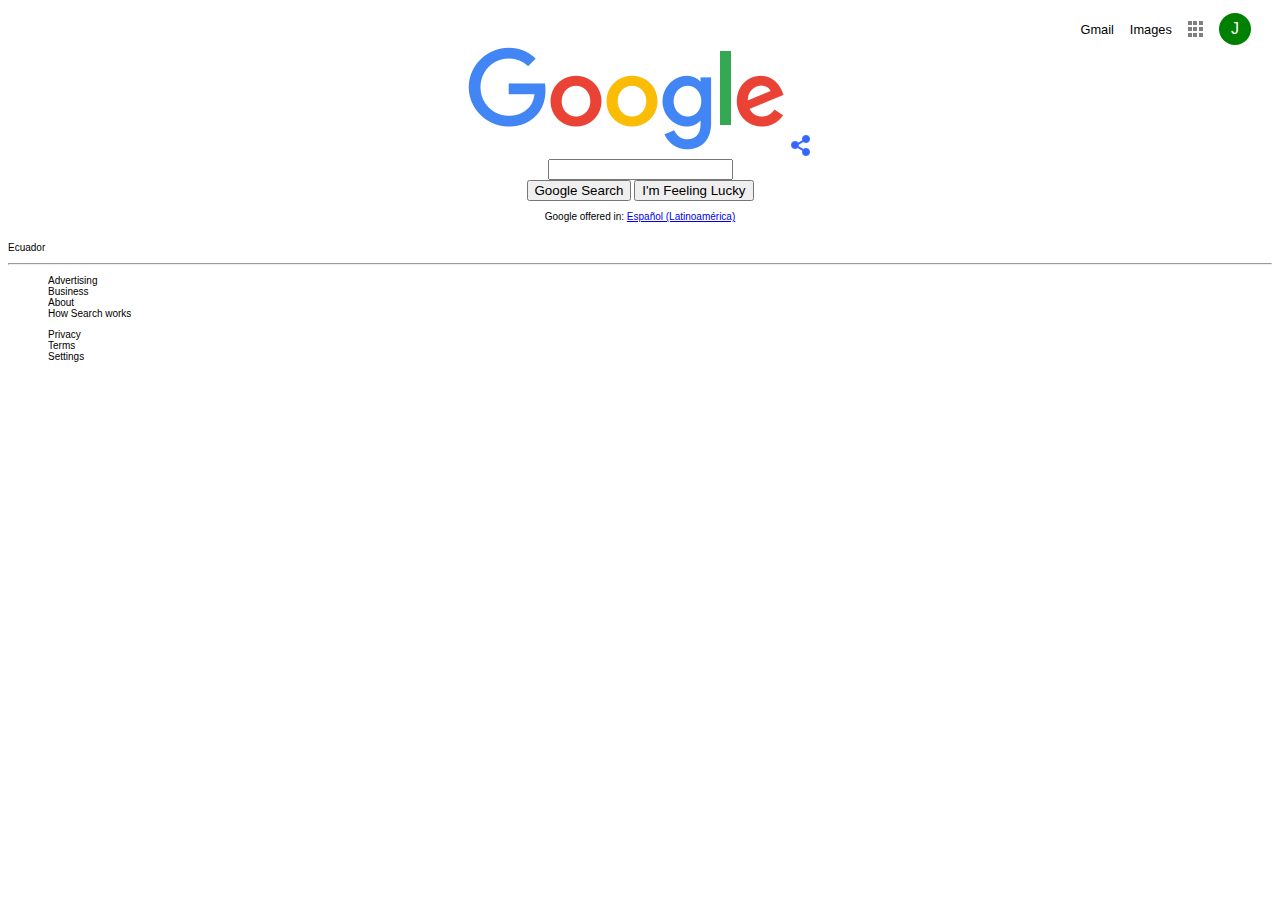
<file: google-homepage/index.html>
<!DOCTYPE html>
<html>
    <head>
        <title>Google Homepage</title>
        <link rel="stylesheet" href="main.css" type="text/css">
    </head>
    <body>
        <header id="header-options" class="header-options">
            <nav id="navbar">
                <ul>
                    <li id="gmail">Gmail</li>
                    <li id="images">Images</li>
                    <li id="apps">
                        <div class="apps-icon">
                            <div class="gray-square"></div>
                            <div class="gray-square"></div>
                            <div class="gray-square"></div>
                            <div class="gray-square"></div>
                            <div class="gray-square"></div>
                            <div class="gray-square"></div>
                            <div class="gray-square"></div>
                            <div class="gray-square"></div>
                            <div class="gray-square"></div>

                        </div>
                    </li>
                    <li id="profile">
                        <div class="profile">J</div>
                    </li>
                </ul>
            </nav>
        </header>
        <main id="search-page" class="main-container">
            <div id="images-location">
            <img src="images/google-logo.png" alt="google logo">
            <img src="images/share-icon.png" alt="three dots conected">
            </div>
            <input type="search" name="search-value">
            <div id="search-buttons">
                <button type="button">Google Search</button>
                <button type="button">I'm Feeling Lucky</button>
            </div>
            <p>Google offered in: <a href="#">Español (Latinoamérica)</a></p>
        </main>
        <footer>
            <p>Ecuador</p>
            <hr>
            <div>
                <ul id="contact">
                    <li>Advertising</li>
                    <li>Business</li>
                    <li>About</li>
                    <li>How Search works</li>
                </ul>
                <ul id="settings">
                    <li>Privacy</li>
                    <li>Terms</li>
                    <li>Settings</li>
                </ul>
            </div>
        </footer>
    </body>
</html>
</file>
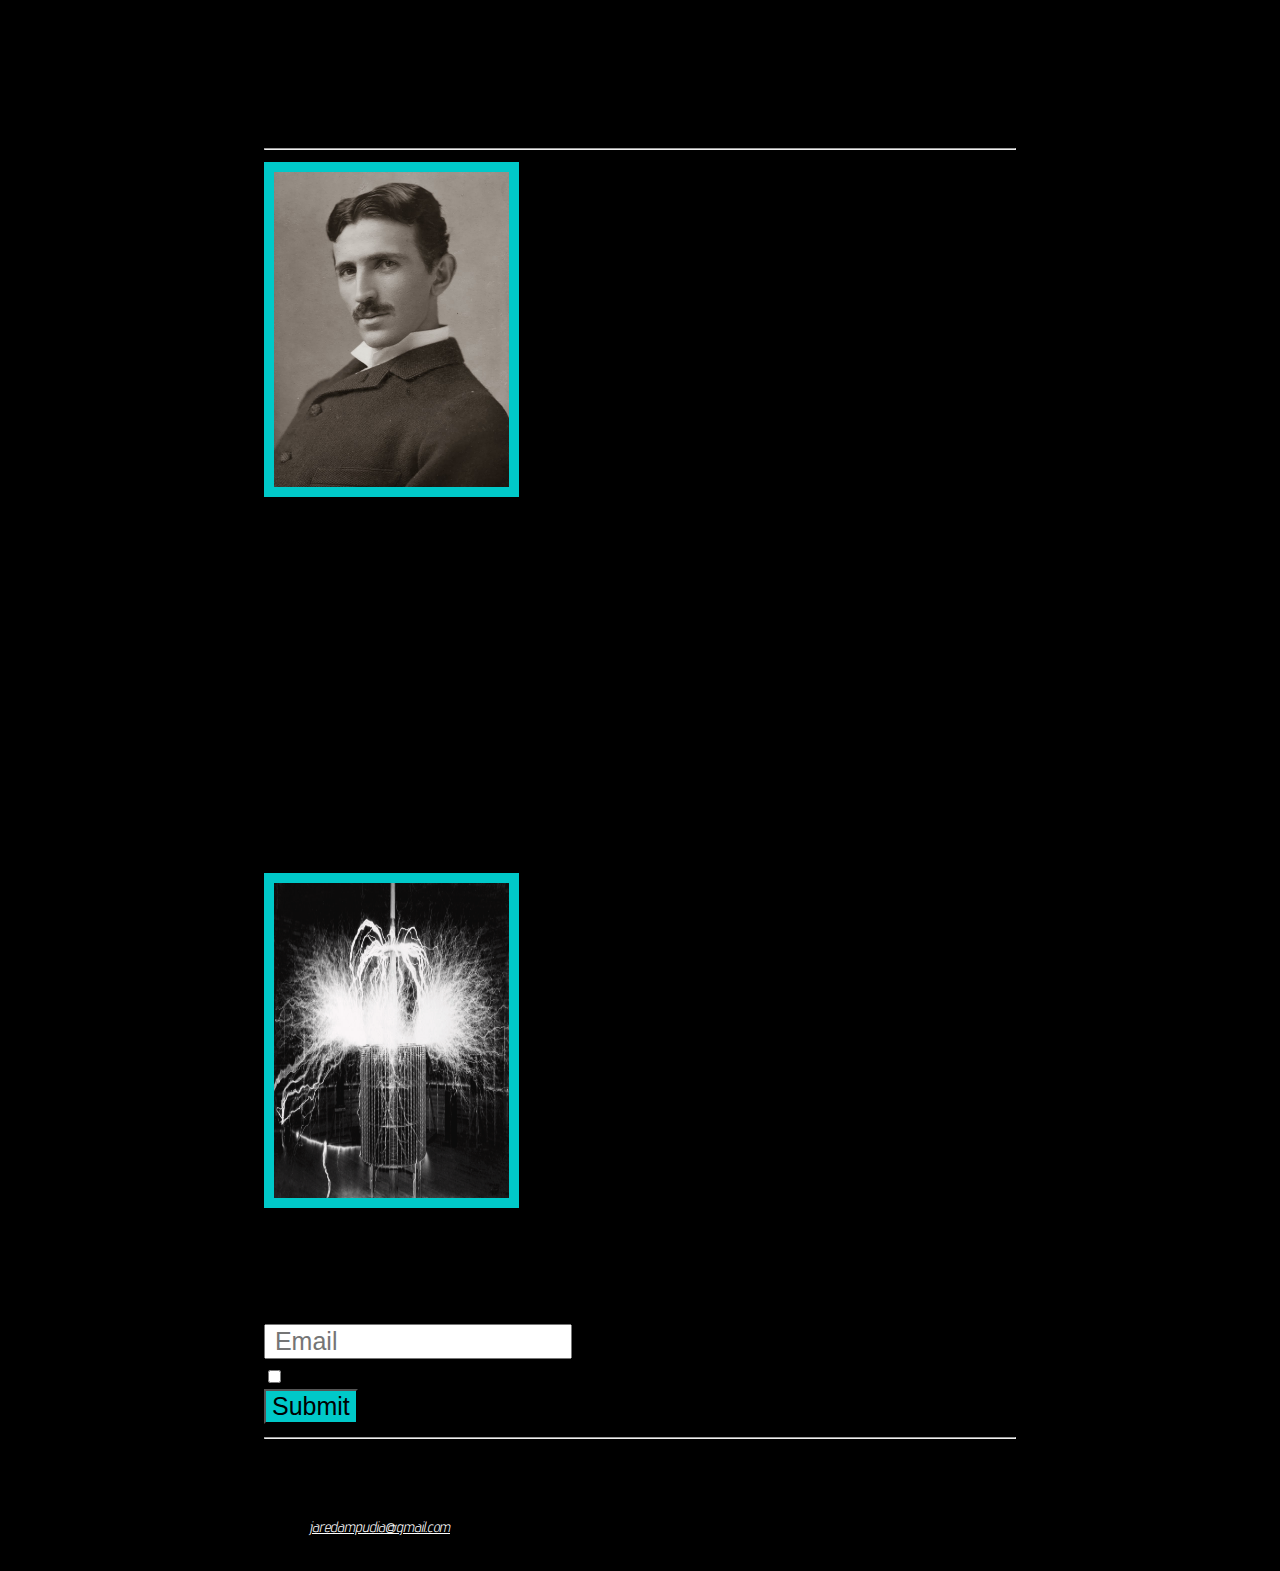
<file: Nikola_Tesla/index.html>
<!DOCTYPE html>
<html>
    <head>
        <link href="style.css" type="text/css" rel="stylesheet"/>
        <link href="https://fonts.googleapis.com/css2?family=Advent+Pro:wght@100&family=Caveat:wght@700&display=swap" rel="stylesheet">
        <link href="https://fonts.googleapis.com/css2?family=Advent+Pro:wght@100;700&family=Caveat:wght@700&display=swap" rel="stylesheet"> 
        <title>Nikola Tesla</title>
    </head>
    <body>
        <h1>My friend Nikola Tesla</h1>
        <hr>
        <a href="https://en.wikipedia.org/wiki/Nikola_Tesla" target="_blank"><img id="nikola-portrait" class="medium-image" src="images/nikola-tesla.jpg" alt="A black-and-white portrait of Nikola Tesla"></a>
        <p>Nikola Tesla was a Serbian-American inventor, electrical engineer, mechanical engineer, and futurist 
            best known for his contributions to the design of the modern alternating current (AC) electricity supply system.
        </p>
        <p>Cool facts about him:</p>
        <ul>
            <li> He was born during a lightning storm.</li>
            <li>He was a germaphobe.</li>
            <li>We can credit him for the idea of wireless Internet and smartphones.</li>
            <li>Mark Twain owes him for shaking his constipation issues.</li>
            <li>Many of his inventions are still classified.</li>
        </ul>
        <img class="medium-image" src="images/tesla-coil.jpg" alt="a 9 foot tall tower throwing ligthnings everywhere">
        <p>Wanna know more about him? Type your email in to receive our newsletter!</p>
        <br>
        <form action = www.theserver.com >
            <input id="user-mail" type="text" placeholder=" Email" required>
            <br>
            <label for="recieve-news"><input id="recieve-news" type=checkbox name="newsletter" value="receive"> Receive newsletter</label>
            <br>
            <input id="email-button" type="submit" value="Submit">
        </form>
        

        <hr>
        <footer>
            <address>
                <p><b>Jared Ampudia</b></p>
                <p>A selfthaught programmer</p>
                <p>Contact: <a id="personal-mail" href="mailto:jaredampudia@gmail.com">jaredampudia@gmail.com</a></p>
            </address>
        </footer>
    </body>
</html>
</file>
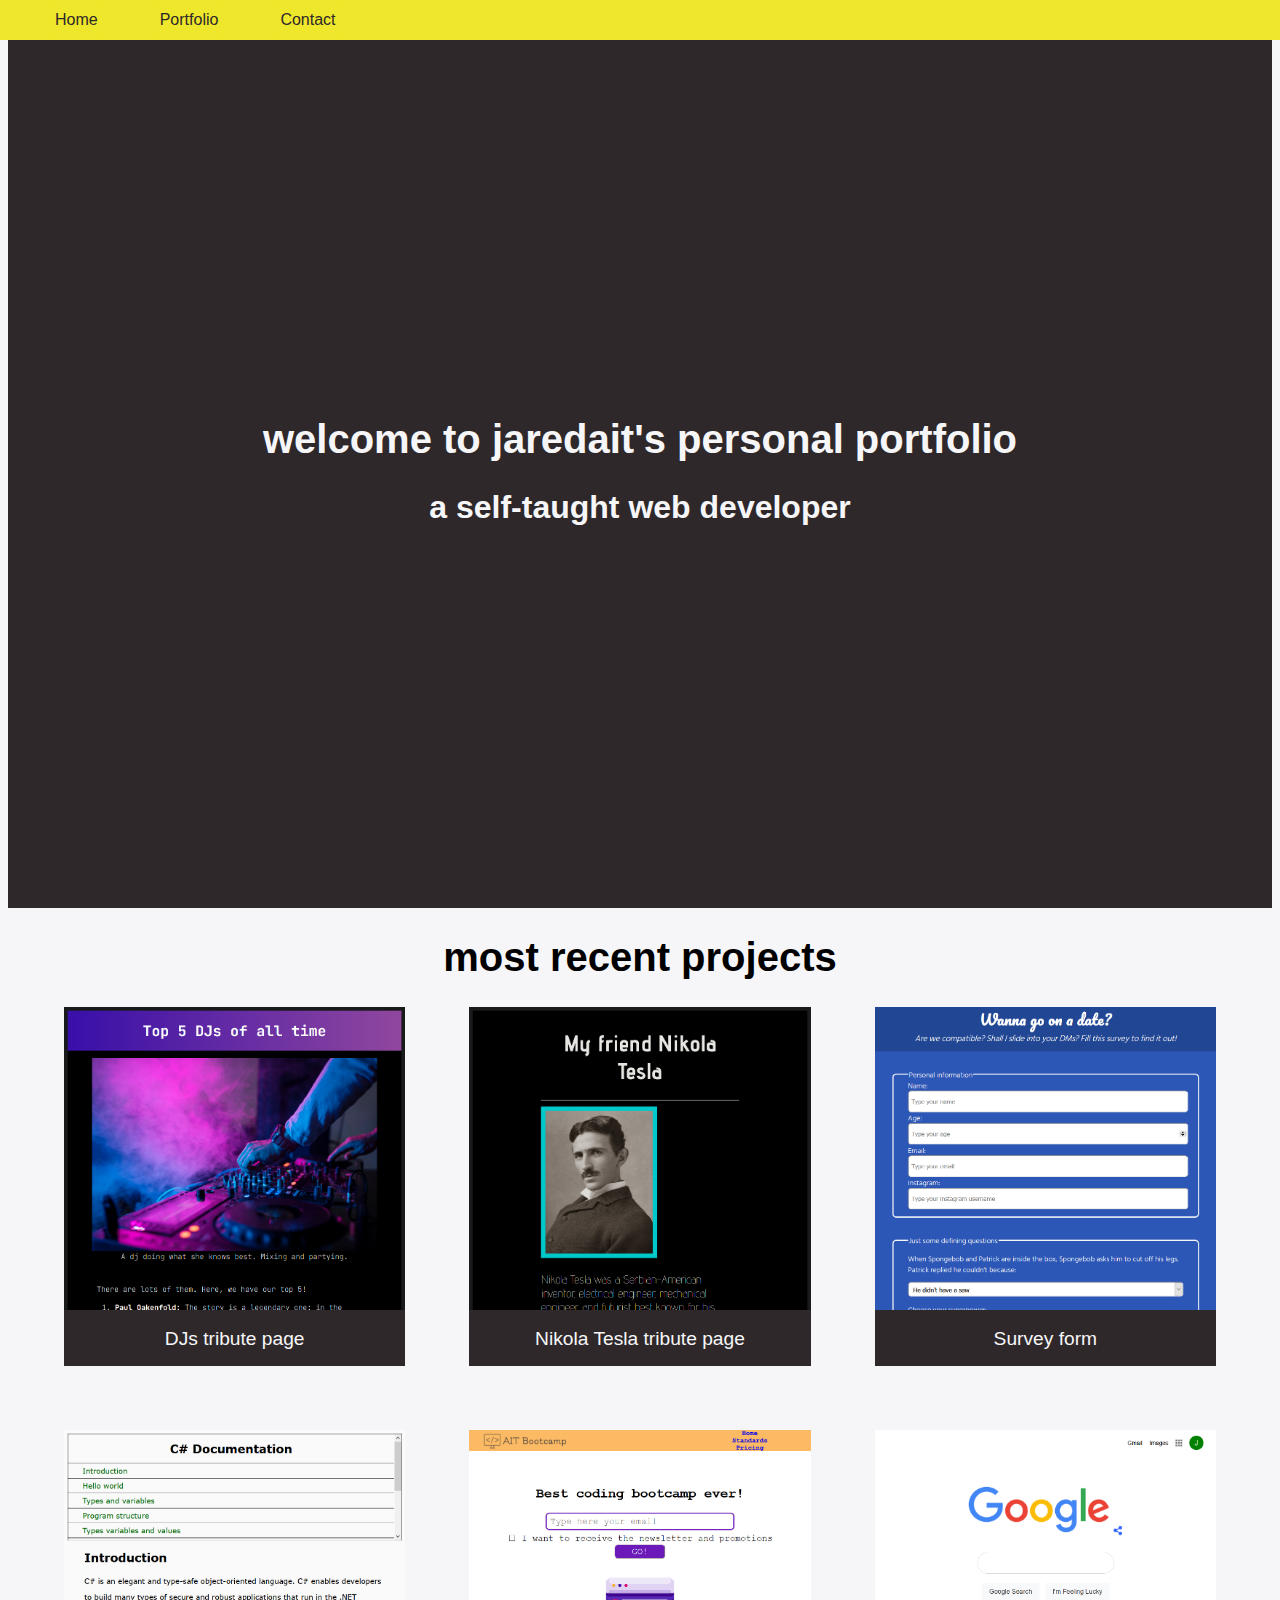
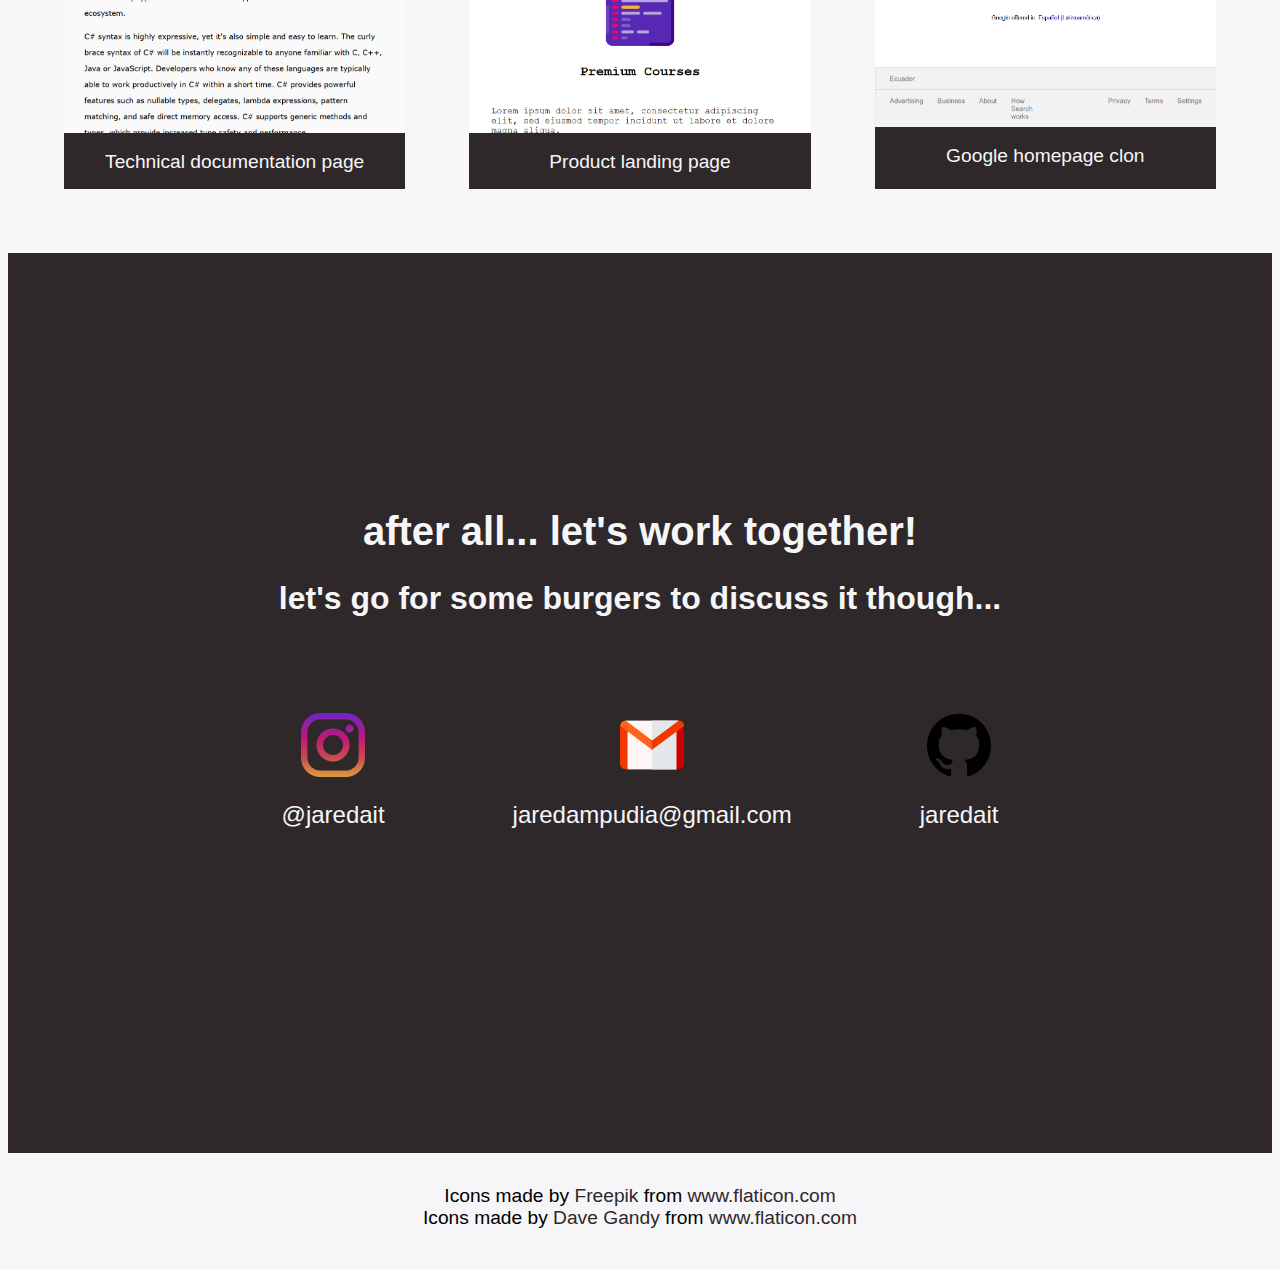
<file: personal_portfolio/index.html>
<!-- completar media queries. acomodar navbar y contact-->
<!DOCTYPE html>
<html>
    <head>
        <link rel="stylesheet" href="main.css" type="text/css">
        <title>jaredait's Portfolio</title>
    </head>
    <body>
        <section id="welcome-section" class="welcome">
            <!--Navigation bar-->
            <nav id="navbar" class="navbar">
                <a href="#welcome-section">Home</a>
                <a href="#projects">Portfolio</a>
                <a href="#contact">Contact</a>
            </nav>
            <!-- Heading and welcome message-->
            <h1>welcome to jaredait's personal portfolio</h1>
            <h2>a self-taught web developer</h2>
        </section>
        <section id="projects">
            <h1>most recent projects</h1>
            <div class="projects-container">
                <!-- tribute page DJ-->
                <a class="project-tile" href="/../tribute_page/index.html" target="_blank">
                    <figure>
                        <img class="page-screenshot" src="images/dj-tribute-page.png" alt="screenshot of the dj tribute page">
                        <figcaption>DJs tribute page</figcaption>
                    </figure>
                </a>
                <!-- tribute page Tesla-->
                <a class="project-tile" href="/../nikola_Tesla/index.html" target="_blank">
                    <figure>
                        <img class="page-screenshot" src="images/nikola-tesla.png" alt="screenshot of the Nikola Tesla tribute page">
                        <figcaption>Nikola Tesla tribute page</figcaption>
                    </figure>
                </a>
                <!-- survey form-->
                <a class="project-tile" href="/../survey_form/index.html" target="_blank">
                    <figure>
                        <img class="page-screenshot" src="images/survey-form.png" alt="screenshot of the survey form page">
                        <figcaption>Survey form</figcaption>
                    </figure>
                </a>
                <!-- technical documentation page-->
                <a class="project-tile" href="/../technical_documentation_page/index.html" target="_blank">
                    <figure>
                        <img class="page-screenshot" src="images/technical-documentation.png" alt="screenshot of the technical-documentation page">
                        <figcaption>Technical documentation page</figcaption>
                    </figure>
                </a>
                <!-- product landing page-->
                <a class="project-tile" href="/../product_landing_page/index.html" target="_blank">
                    <figure>
                        <img class="page-screenshot" src="images/product-landing-page.png" alt="screenshot of the product landing page">
                        <figcaption>Product landing page</figcaption>
                    </figure>
                </a>
                <!-- Google homepage clon-->
                <a class="project-tile" href="/../google-homepage/index.html" target="_blank">
                    <figure>
                        <img class="page-screenshot" src="images/Google-Homepage.png" alt="screenshot of the google homepage clon">
                        <figcaption>Google homepage clon</figcaption>
                    </figure>
                </a>

            </div>
        </section>
        <section id="contact" class="contact-info welcome">
            <h1>after all... let's work together!</h1>
            <h2>let's go for some burgers to discuss it though...</h2>
            <div id="social-med" class="social-media">
                <a href="#">
                    <img class="social-icon" src="images/instagram.png" alt="instagram logo">
                    <p>@jaredait</p>
                </a>
                <a href="#">
                    <img class="social-icon" src="images/gmail.png" alt="gmail logo">
                    <p>jaredampudia@gmail.com</p>
                </a>
                <a id="profile-link" href="https://github.com/jaredait" target="_blank">
                    <img class="social-icon" src="images/github-logo.png" alt="github-logo">
                    <p>jaredait</p>
                </a>
            </div>
        </section>
        <footer>
            <div>Icons made by <a href="https://www.flaticon.com/authors/freepik" title="Freepik">Freepik</a> from <a href="https://www.flaticon.com/" title="Flaticon">www.flaticon.com</a></div>
            <div>Icons made by <a href="https://www.flaticon.com/authors/dave-gandy" title="Dave Gandy">Dave Gandy</a> from <a href="https://www.flaticon.com/" title="Flaticon"> www.flaticon.com</a></div>
        </footer>

    </body>
</html>
<script src="https://cdn.freecodecamp.org/testable-projects-fcc/v1/bundle.js"></script>
</file>
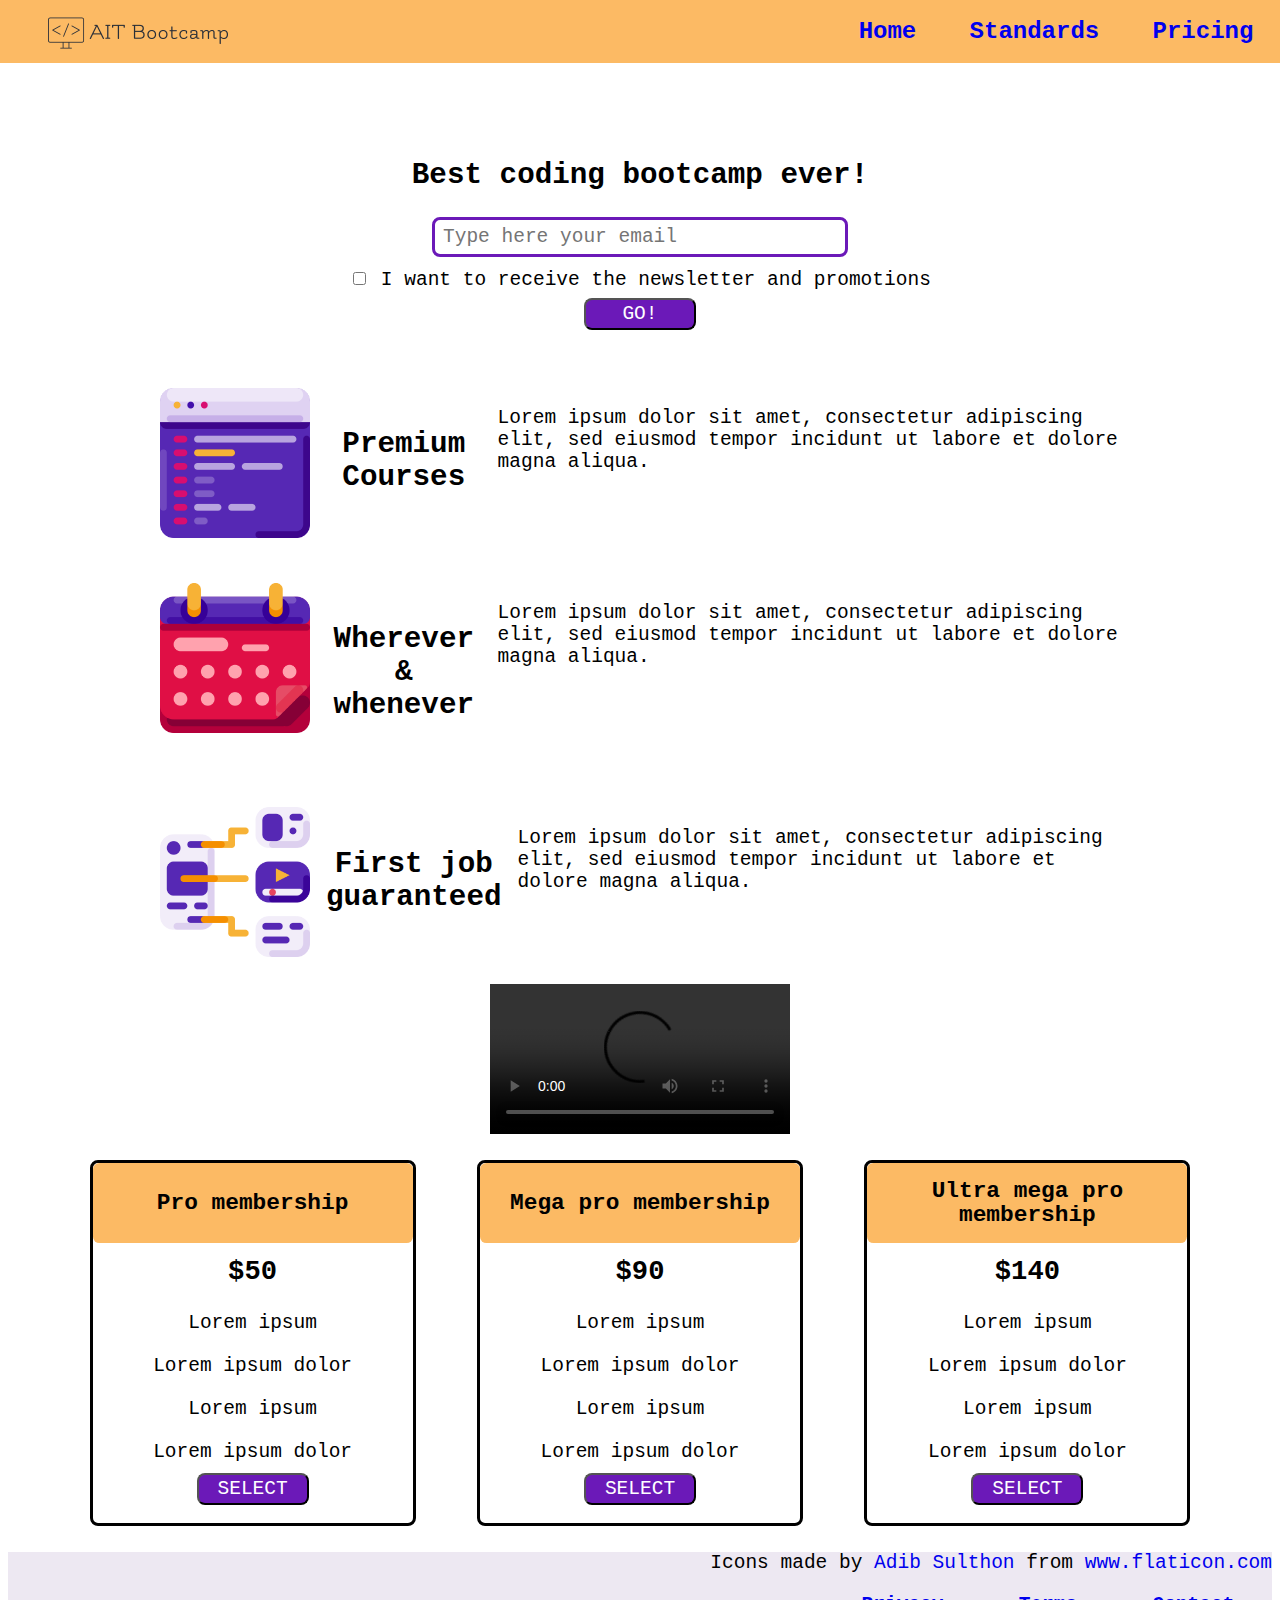
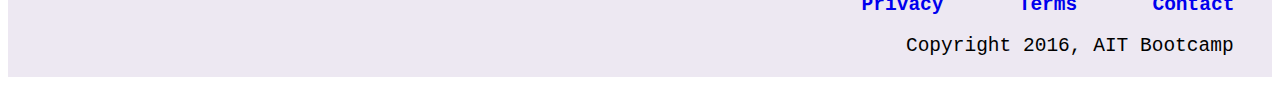
<file: product_landing_page/index.html>
<!DOCTYPE html>
<html>
    <head>
        <link href="style.css" rel="stylesheet" type="text/css">
    </head>
    <body>
        <header id="header">
            <div id="logo-space" class="logo">
                <img id="header-img" src="images/ait-logo.png" alt="A computer displaying some code above the words A I T">
            </div>
            <nav id="nav-bar">
                <ul>
                    <li>
                        <a href="#hero" class="nav-link">Home</a>
                    </li>
                    <li>
                        <a href="#hook" class="nav-link">Standards</a>
                    </li>
                    <li>
                        <a href="#membership" class="nav-link">Pricing</a>
                    </li>
                </ul>
            </nav>
        </header>
        <main>

            <div id="hero">
                <h2>Best coding bootcamp ever!</h2>
                <form id="form" action="#">
                    <input type="email" id="email" name="email" placeholder="Type here your email" required><br>
                    <input type="checkbox" id="subscription" name="subscription">
                    <label for="subscription">I want to receive the newsletter and promotions</label><br>
                    <input type="submit" id="submit" class="submit-button" value="GO!" formaction="https://www.freecodecamp.com/email-submit">
                 </form>
            </div>

            <div id="hook" class="hook">
            <div id="specs1" class="container">
                 <img class="medium-image" src="images/coding-window.png" alt="A colorful monitor with code in it">
                 <h2>Premium Courses</h2>
                 <p>Lorem ipsum dolor sit amet, consectetur adipiscing elit, sed eiusmod tempor incidunt ut labore et dolore magna aliqua.</p>
            </div>
            <div id="specs2" class="container">
                <img class="medium-image" src="images/calendar.png" alt="A colorful calendar">
                <h2>Wherever & whenever</h2>
                <p>Lorem ipsum dolor sit amet, consectetur adipiscing elit, sed eiusmod tempor incidunt ut labore et dolore magna aliqua.</p>
            </div>
            <div id="specs3" class="container">
                <img class="medium-image" src="images/wireframe.png" alt="A network with wires everywhere">
                <h2>First job guaranteed</h2>
                <p>Lorem ipsum dolor sit amet, consectetur adipiscing elit, sed eiusmod tempor incidunt ut labore et dolore magna aliqua.</p>
            </div>
            </div>
            <video id="video" controls>
                <source src="#" type="video/mp4">
            </video>
            <div id="membership" class="membership">
                <div id="combo1" class="combo-box">
                    <h3>Pro membership</h3>
                    <p class="price"><strong>$50</strong></p>
                    <p>Lorem ipsum</p>
                    <p>Lorem ipsum dolor</p>
                    <p>Lorem ipsum</p>
                    <p>Lorem ipsum dolor</p>
                    <input type="submit" class="submit-button" value="SELECT">
                </div>
                <div id="combo2" class="combo-box">
                    <h3>Mega pro membership</h3>
                    <p class="price"><strong>$90</strong></p>
                    <p>Lorem ipsum</p>
                    <p>Lorem ipsum dolor</p>
                    <p>Lorem ipsum</p>
                    <p>Lorem ipsum dolor</p>
                    <input type="submit" class="submit-button" value="SELECT">
                </div>
                <div id="combo3" class="combo-box">
                    <h3>Ultra mega pro membership</h3>
                    <p class="price"><strong>$140</strong></p>
                    <p>Lorem ipsum</p>
                    <p>Lorem ipsum dolor</p>
                    <p>Lorem ipsum</p>
                    <p>Lorem ipsum dolor</p>
                    <input type="submit" class="submit-button" value="SELECT">
                </div>
            </div>
        </main>
        <footer>
            <div>Icons made by <a href="https://www.flaticon.com/authors/adib-sulthon" title="Adib Sulthon">Adib Sulthon</a> from <a href="https://www.flaticon.com/" title="Flaticon">www.flaticon.com</a></div>
            <div id="links">
                <ul>
                    <li>
                        <a href="#">Privacy</a>
                    </li>
                    <li>
                        <a href="#">Terms</a>
                    </li>
                    <li>
                    <a href="#">Contact</a>
                    </li>
                </ul>
            </div>
            <p>Copyright 2016, AIT Bootcamp</p>
        </footer id="footer">
    </body>
</html>
</file>
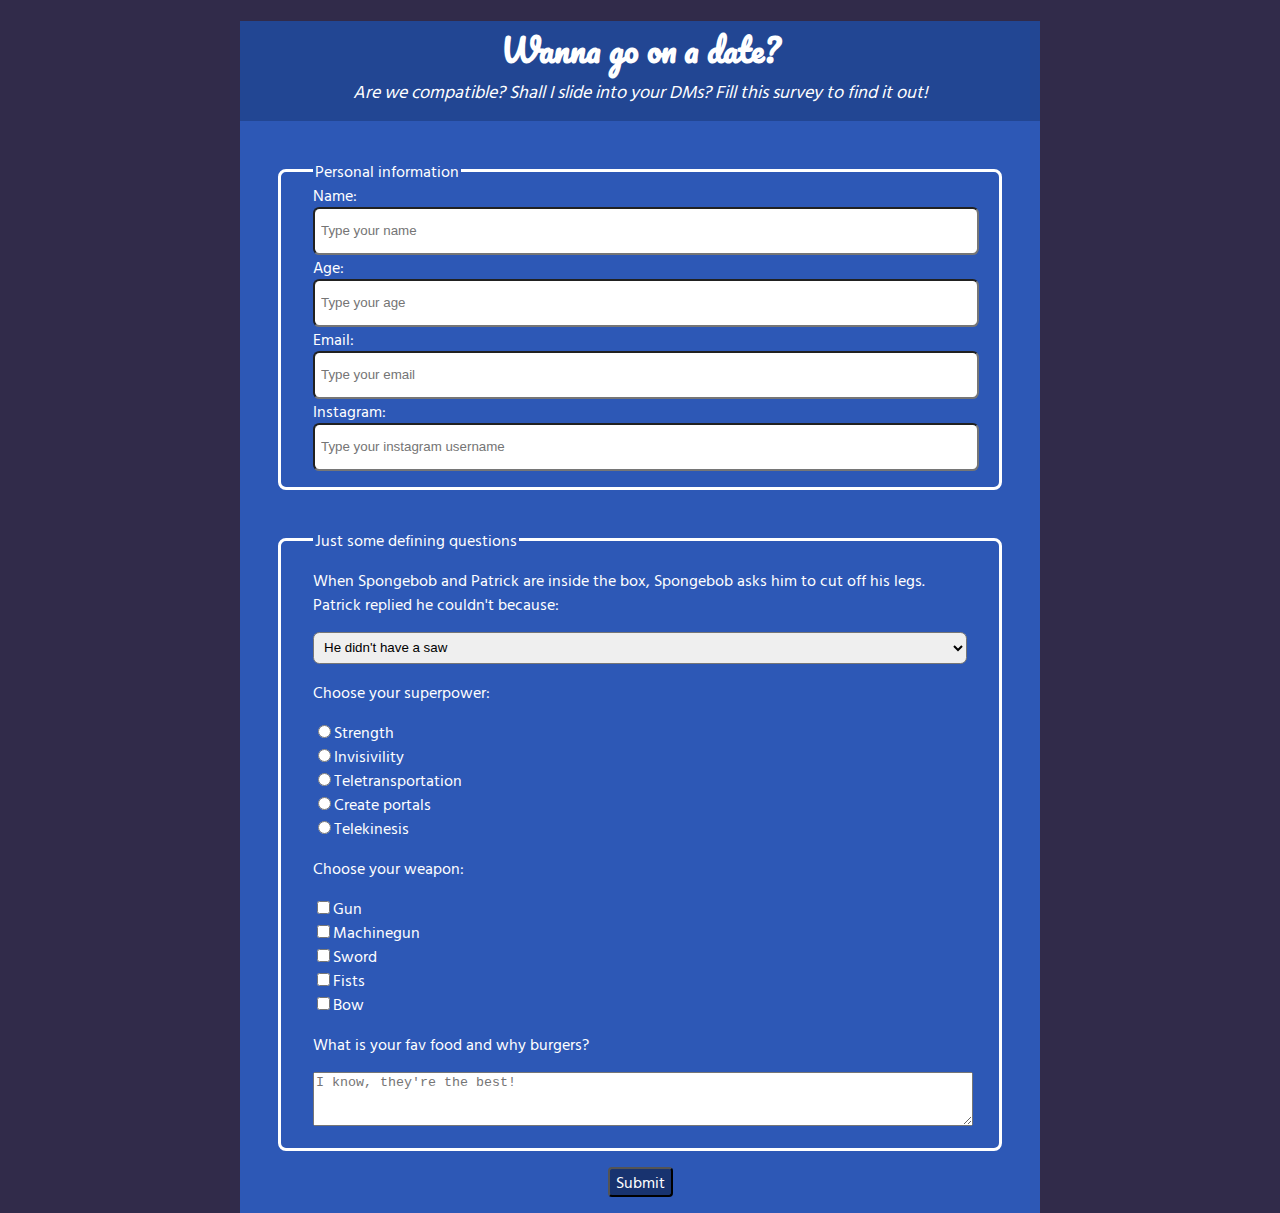
<file: survey_form/index.html>
<!DOCTYPE html>
<html>
    <head>
        <link href="style.css" type="text/css" rel="stylesheet"/>
        <title>Date survey</title>
        <link rel="preconnect" href="https://fonts.gstatic.com">
        <link href="https://fonts.googleapis.com/css2?family=Hind+Vadodara:wght@300&family=Pacifico&display=swap" rel="stylesheet"> 
    </head>
    <body>
        <main>
            <header>
                <h1 id="title">Wanna go on a date?</h1>
                <p id="description"><em>Are we compatible? Shall I slide into your DMs? Fill this survey to find it out!</em></p>
            </header>
            <body>
                <form id="survey-form" action="#">
                    <fieldset id="personal-info" class="fieldsets">
                        <legend>Personal information</legend>
                        <label for="name" id="name-label">Name:</label><br>
                        <input type="text" id="name" class="boxes" name="name" placeholder="Type your name" name="name" required><br>
                        <label for="number" id="number-label">Age:</label><br>
                        <input type="number" id="number" class="boxes" name="age" placeholder="Type your age" min="18" max="25"><br>
                        <label for="email" id="email-label">Email:</label><br>
                        <input type="email" id="email" class="boxes" name="email" placeholder="Type your email" required>
                        <label for="username" id="username-label">Instagram:</label><br>
                        <input type="text" id="username" class="boxes" name="ig-username" placeholder="Type your instagram username">
                    </fieldset>
                    <fieldset id="interests">
                        <legend>Just some defining questions</legend>
                        <p>When Spongebob and Patrick are inside the box, Spongebob asks him to cut off his legs. Patrick replied he couldn't because:</p>
                        <select id="dropdown" class="boxes" name="cartoon-trivia">
                            <option value="saw">He didn't have a saw</option>
                            <option value="arms">He had already cut off his hands</option>
                            <option value="snowman">He was trying to make a snowman</option>
                        </select>
                        <p>Choose your superpower:</p>
                        <input id="radio1" type="radio" name="superpower" value="strength"><label for="radio1">Strength</label><br>
                        <input id="radio2" type="radio" name="superpower" value="invisibility"><label for="radio2">Invisivility</label><br>
                        <input id="radio3" type="radio" name="superpower" value="teletransportation"><label for="radio3">Teletransportation</label><br>
                        <input id="radio4" type="radio" name="superpower" value="portals"><label for="radio4">Create portals</label><br>
                        <input id="radio5" type="radio" name="superpower" value="telekinesis"><label for="radio5">Telekinesis</label><br>

                        <p>Choose your weapon:</p>
                        <input id="check1" type="checkbox" name="weapon" value="gun"><label for="check1">Gun</label><br>
                        <input id="check2" type="checkbox" name="weapon" value="machinegun"><label for="check2">Machinegun</label><br>
                        <input id="check3" type="checkbox" name="weapon" value="sword"><label for="check3">Sword</label><br>
                        <input id="check4" type="checkbox" name="weapon" value="fists"><label for="check4">Fists</label><br>
                        <input id="check5" type="checkbox" name="weapon" value="bow"><label for="check5">Bow</label><br>

                        <p>What is your fav food and why burgers?</p>
                        <textarea id="food" name="food" placeholder="I know, they're the best!"></textarea>
                    </fieldset>
                    <input type="submit" class="submit-button" id="submit" value="Submit">
                </form>
            </body>
        </main>
    </body>
</html>
</file>
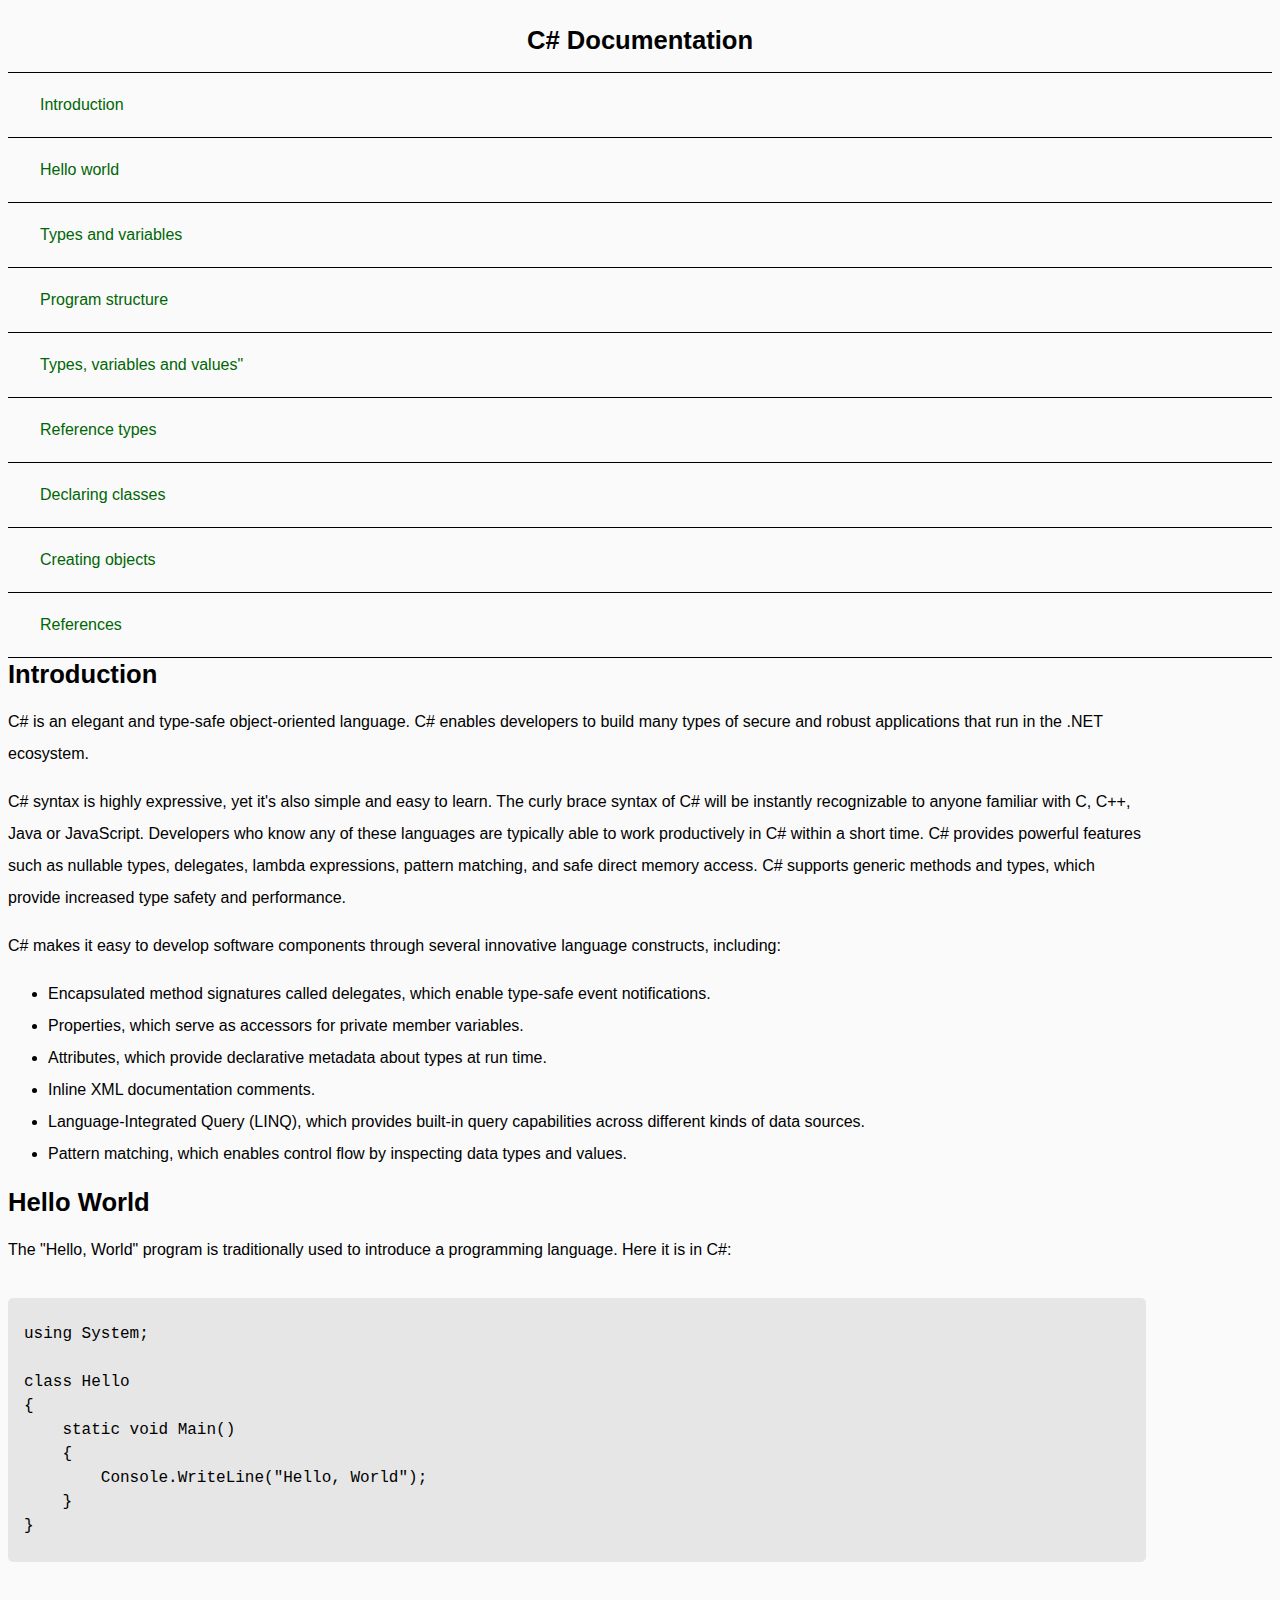
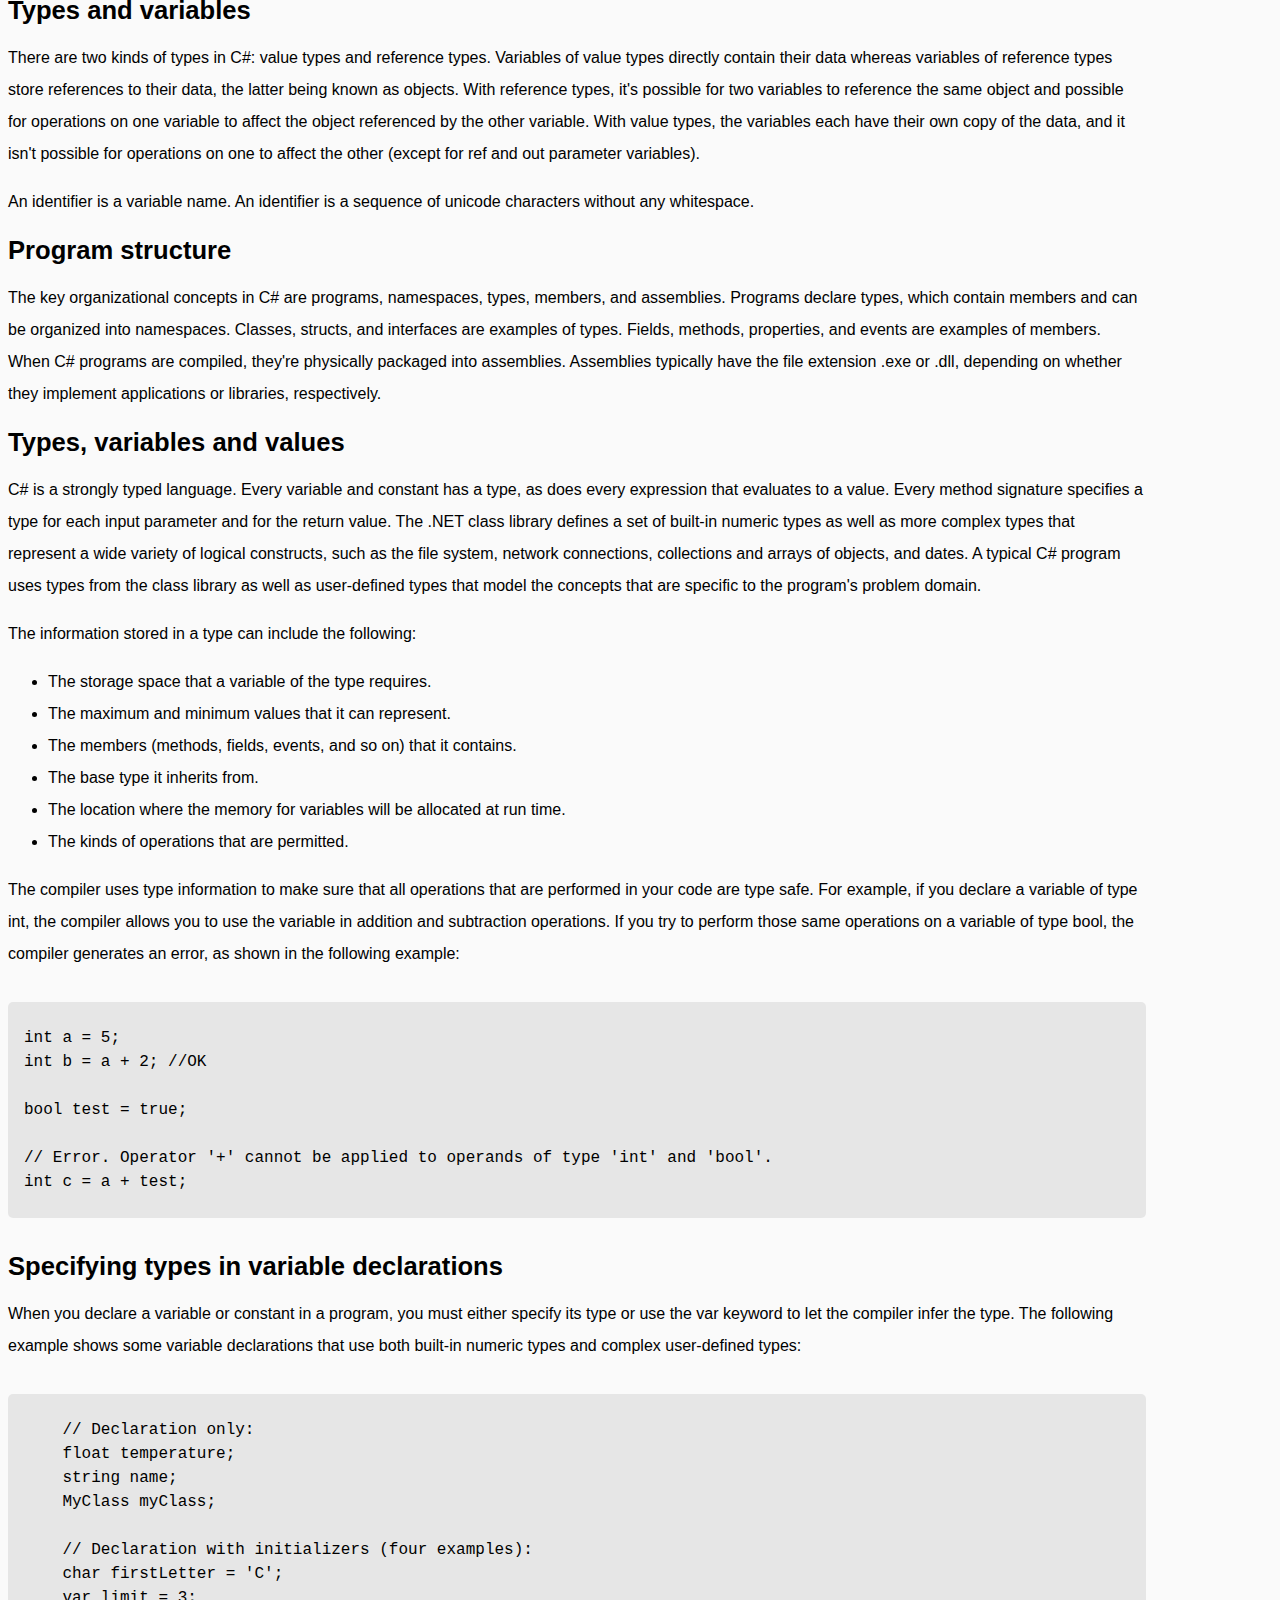
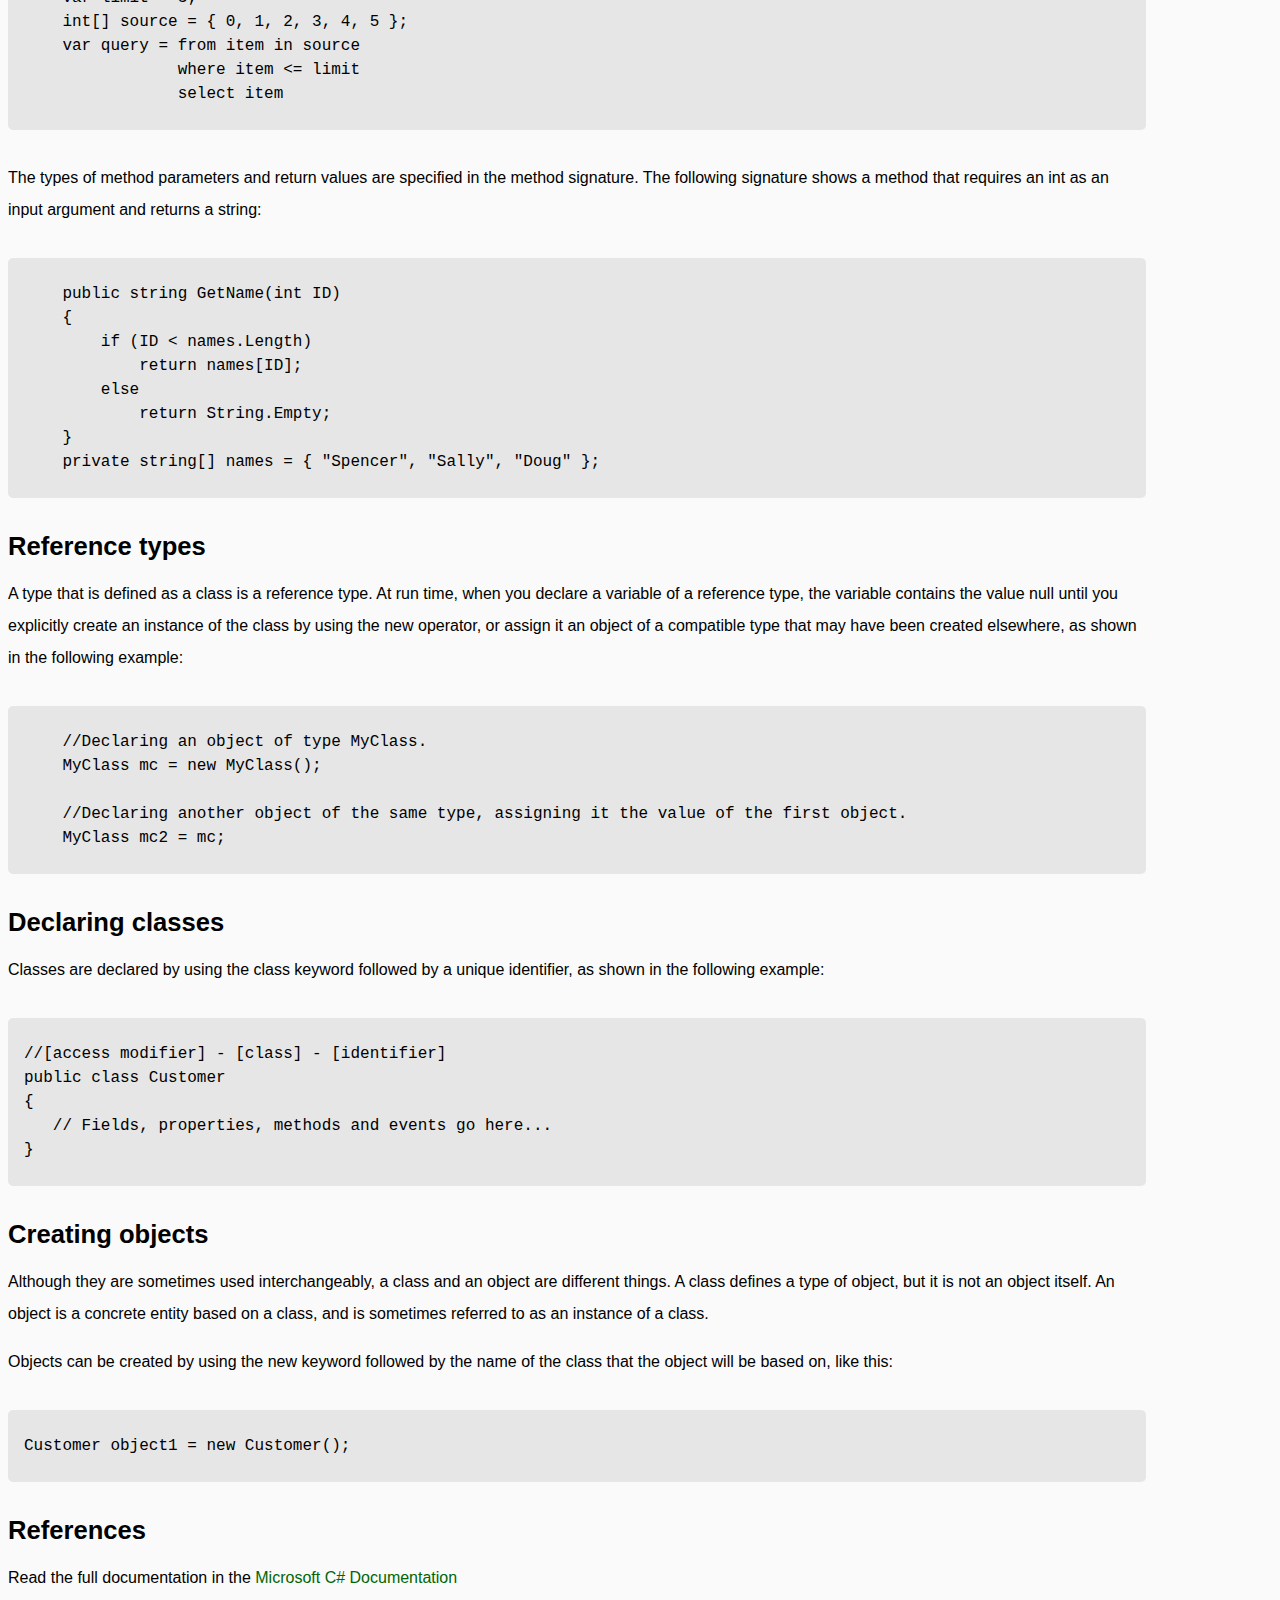
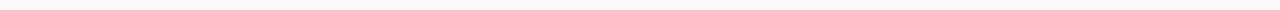
<file: technical_documentation_page/index.html>
<!DOCTYPE html>
<html>
    <head>
        <link href="style.css" rel="stylesheet" type="text/css">
        <title>Basic C# Syntax</title>
    </head>
    <body>
        <nav id="navbar">
            <header>C# Documentation</header>
            <ul>
                <li><a href="#Introduction" class="nav-link">Introduction</a></li>
                <li><a href="#Hello_world" class="nav-link">Hello world</a></li>
                <li><a href="#Types_and_variables" class="nav-link">Types and variables</a></li>
                <li><a href="#Program_structure" class="nav-link">Program structure</a></li>
                <li><a href="#Types,_variables_and_values" class="main-section" class="nav-link">Types, variables and values"</a></li>
                <li><a href="#Reference_types" class="nav-link">Reference types</a></li>
                <li><a href="#Declaring_classes" class="nav-link">Declaring classes</a></li>
                <li><a href="#Creating_objects" class="nav-link">Creating objects</a></li>
                <li><a href="#References" class="nav-link">References</a></li>
            </ul>
        </nav>
        <main id="main-doc">
            <section id="Introduction" class="main-section">
                <header>Introduction</header>
                <article>
                    <p>C# is an elegant and type-safe object-oriented language. C# enables developers to build many types of secure and robust applications that run in the .NET ecosystem.</p>
                    <p>C# syntax is highly expressive, yet it's also simple and easy to learn. The curly brace syntax of C# will be instantly recognizable to anyone familiar with C, C++, Java or JavaScript. Developers who know any of these languages are typically able to work productively in C# within a short time. C# provides powerful features such as nullable types, delegates, lambda expressions, pattern matching, and safe direct memory access. C# supports generic methods and types, which provide increased type safety and performance.</p>
                    <p>C# makes it easy to develop software components through several innovative language constructs, including:</p>
                    <ul>
                        <li>Encapsulated method signatures called delegates, which enable type-safe event notifications.</li>
                        <li>Properties, which serve as accessors for private member variables.</li>
                        <li>Attributes, which provide declarative metadata about types at run time.</li>
                        <li>Inline XML documentation comments.</li>
                        <li>Language-Integrated Query (LINQ), which provides built-in query capabilities across different kinds of data sources.</li>
                        <li>Pattern matching, which enables control flow by inspecting data types and values.</li>
                    </ul>
                </article>
            </section>
            <section id="Hello_world" class="main-section">
                <header>Hello World</header>
                <article>
                    <p>The "Hello, World" program is traditionally used to introduce a programming language. Here it is in C#:</p>
                    <code style="white-space:pre;">
using System;

class Hello
{
    static void Main()
    {
        Console.WriteLine("Hello, World");
    }
}
                    </code>
                </article>
            </section>
            <section id="Types_and_variables" class="main-section">
                <header>Types and variables</header>
                <p>There are two kinds of types in C#: value types and reference types. Variables of value types directly contain their data whereas variables of reference types store references to their data, the latter being known as objects. With reference types, it's possible for two variables to reference the same object and possible for operations on one variable to affect the object referenced by the other variable. With value types, the variables each have their own copy of the data, and it isn't possible for operations on one to affect the other (except for ref and out parameter variables).</p>
                <p>An identifier is a variable name. An identifier is a sequence of unicode characters without any whitespace.</p>
            </section>
            <section id="Program_structure" class="main-section">
                <header>Program structure</header>
                <article>
                    <p>The key organizational concepts in C# are programs, namespaces, types, members, and assemblies. Programs declare types, which contain members and can be organized into namespaces. Classes, structs, and interfaces are examples of types. Fields, methods, properties, and events are examples of members. When C# programs are compiled, they're physically packaged into assemblies. Assemblies typically have the file extension .exe or .dll, depending on whether they implement applications or libraries, respectively.</p>
                </article>
            </section>
            <section id="Types,_variables_and_values" class="main-section">
                <header>Types, variables and values</header>
                <article>
                    <p>C# is a strongly typed language. Every variable and constant has a type, as does every expression that evaluates to a value. Every method signature specifies a type for each input parameter and for the return value. The .NET class library defines a set of built-in numeric types as well as more complex types that represent a wide variety of logical constructs, such as the file system, network connections, collections and arrays of objects, and dates. A typical C# program uses types from the class library as well as user-defined types that model the concepts that are specific to the program's problem domain.</p>
                    <p>The information stored in a type can include the following:</p>
                    <ul>
                        <li>The storage space that a variable of the type requires.</li>
                        <li>The maximum and minimum values that it can represent.</li>
                        <li>The members (methods, fields, events, and so on) that it contains.</li>
                        <li>The base type it inherits from.</li>
                        <li>The location where the memory for variables will be allocated at run time.</li>
                        <li>The kinds of operations that are permitted.</li>
                    </ul>
                    <p>The compiler uses type information to make sure that all operations that are performed in your code are type safe. For example, if you declare a variable of type int, the compiler allows you to use the variable in addition and subtraction operations. If you try to perform those same operations on a variable of type bool, the compiler generates an error, as shown in the following example:</p>
                    <code>
int a = 5;
int b = a + 2; //OK

bool test = true;
  
// Error. Operator '+' cannot be applied to operands of type 'int' and 'bool'.
int c = a + test;
                    </code>
                </article>
            </section>
            <section id="Specifying_types_in_variable_declarations" class="main-section">
                <header>Specifying types in variable declarations</header>
                <article>
                    <p>When you declare a variable or constant in a program, you must either specify its type or use the var keyword to let the compiler infer the type. The following example shows some variable declarations that use both built-in numeric types and complex user-defined types:</p>
                    <code>
    // Declaration only:
    float temperature;
    string name;
    MyClass myClass;
    
    // Declaration with initializers (four examples):
    char firstLetter = 'C';
    var limit = 3;
    int[] source = { 0, 1, 2, 3, 4, 5 };
    var query = from item in source
                where item <= limit
                select item
                    </code>
                    <p>The types of method parameters and return values are specified in the method signature. The following signature shows a method that requires an int as an input argument and returns a string:</p>
                    <code>
    public string GetName(int ID)
    {
        if (ID < names.Length)
            return names[ID];
        else
            return String.Empty;
    }
    private string[] names = { "Spencer", "Sally", "Doug" };
                    </code>
                </section>
            <section id="Reference_types" class="main-section">
                <header>Reference types</header>
                <article>
                    <p>A type that is defined as a class is a reference type. At run time, when you declare a variable of a reference type, the variable contains the value null until you explicitly create an instance of the class by using the new operator, or assign it an object of a compatible type that may have been created elsewhere, as shown in the following example:</p>
                    <code>
    //Declaring an object of type MyClass.
    MyClass mc = new MyClass();
    
    //Declaring another object of the same type, assigning it the value of the first object.
    MyClass mc2 = mc;
                    </code>
                </article>
            </section>
            <section id="Declaring_classes" class="main-section">
                <header>Declaring classes</header>
                <article>
                    <p>Classes are declared by using the class keyword followed by a unique identifier, as shown in the following example:</p>
                    <code>
//[access modifier] - [class] - [identifier]
public class Customer
{
   // Fields, properties, methods and events go here...
}
                    </code>
                </article>
            </section>
            <section id="Creating_objects" class="main-section">
                <header>Creating objects</header>
                <article>
                    <p>Although they are sometimes used interchangeably, a class and an object are different things. A class defines a type of object, but it is not an object itself. An object is a concrete entity based on a class, and is sometimes referred to as an instance of a class.</p>
                    <p>Objects can be created by using the new keyword followed by the name of the class that the object will be based on, like this:</p>
                    <code>
Customer object1 = new Customer();
                    </code>
                </article>
            </section>
            <section id="References" class="main-section">
                <header>References</header>
                <article>
                    <p>Read the full documentation in the <a href="https://docs.microsoft.com/en-us/dotnet/csharp/" target="_blank">Microsoft C# Documentation</a></p>
                </article>
            </section>
        </main>
    </body>
</html>
</file>
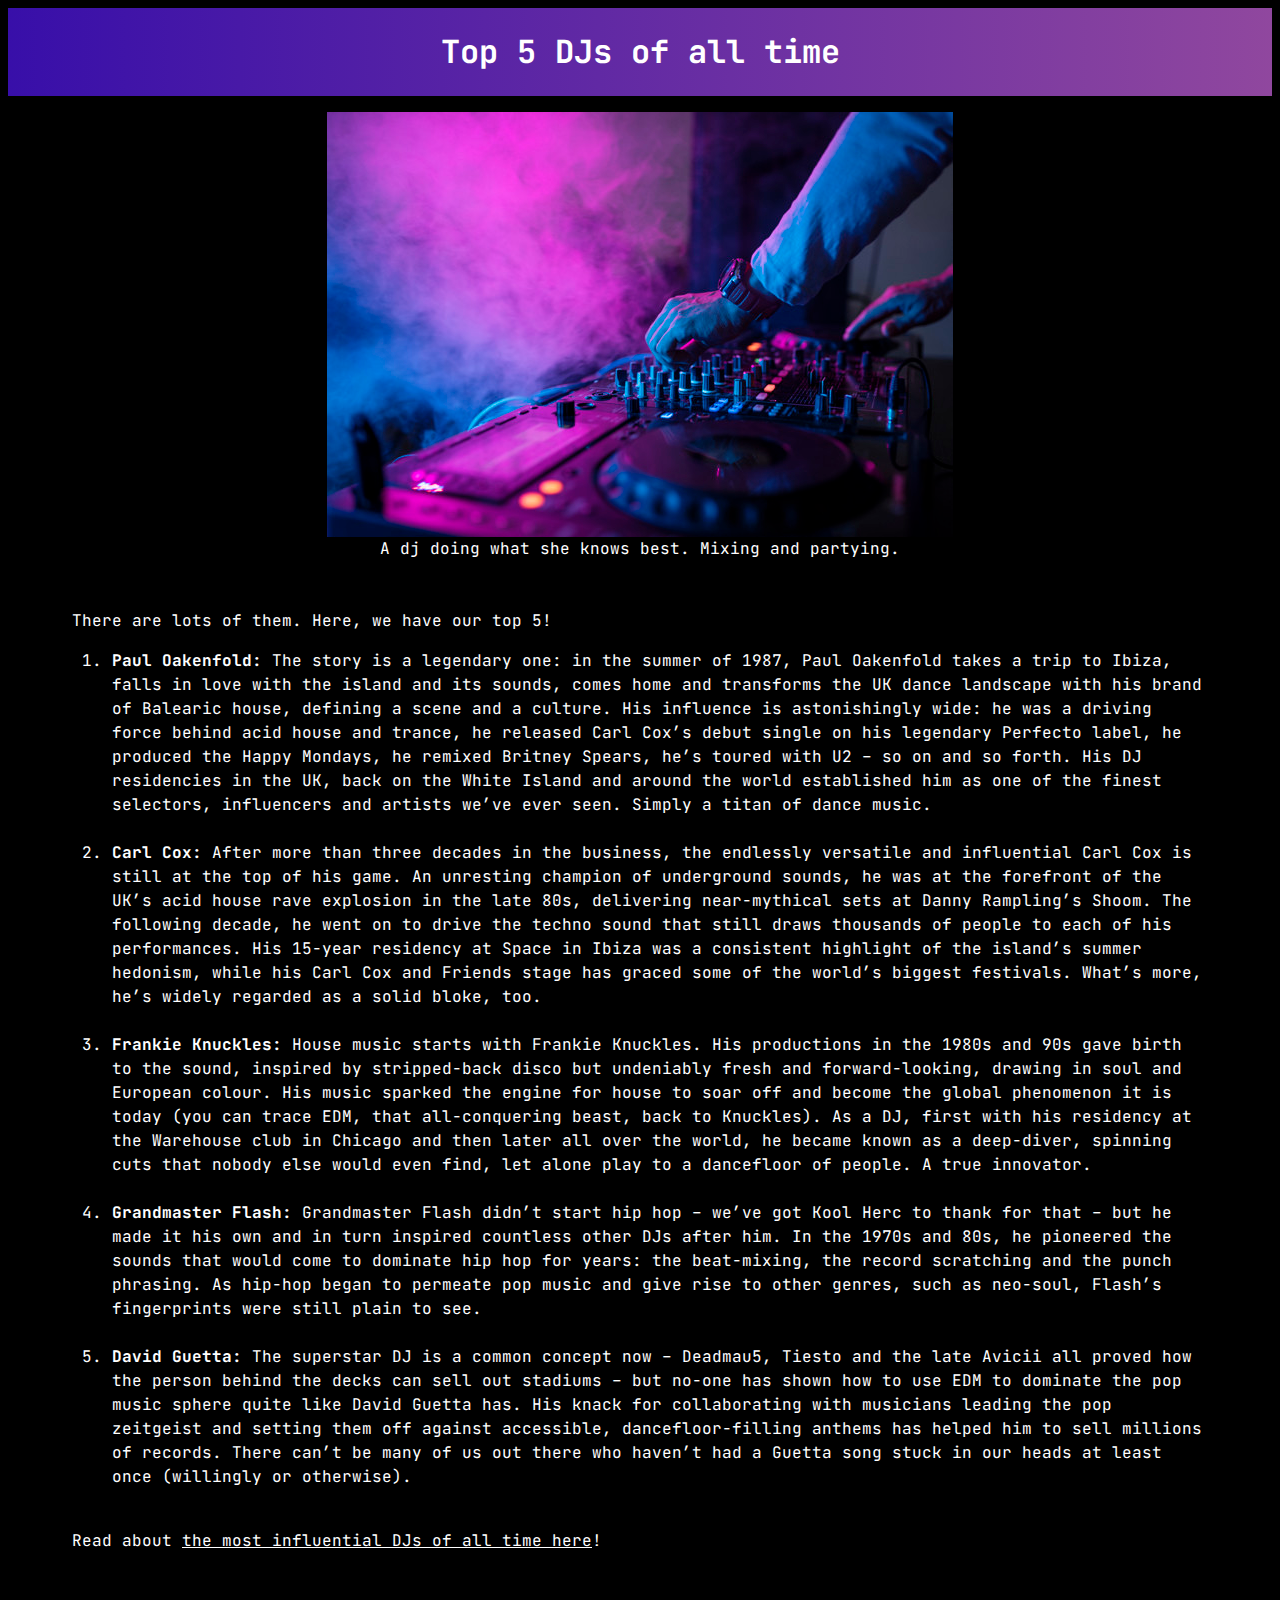
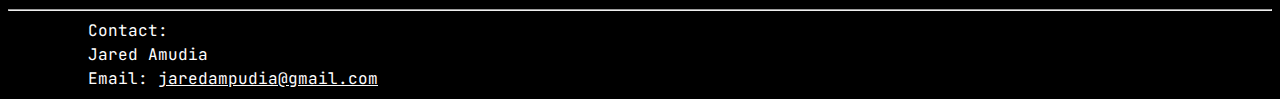
<file: tribute_page/index.html>
<!DOCTYPE html>
<html>
    <head>
        <title>Top 5 DJs of all time</title>
        <link href="styles.css" type="text/css" rel="stylesheet"/>
        <link href="https://fonts.googleapis.com/css2?family=JetBrains+Mono:wght@100;700&display=swap" rel="stylesheet">     
    <body>
        <main id="main">
            <h1 id="title">Top 5 DJs of all time</h1>
            <figure id="img-div">
                <img id="image" class="responsive-image" src="images/djimage.jpg" alt="an upper picture of a dj mixing with four decks on a colorful scenario">
                <figcaption id="img-caption">A dj doing what she knows best. Mixing and partying.</figcaption>
            </figure>
            <div id="ranking">
                <div id="tribute-info">
                    <p>There are lots of them. Here, we have our top 5!</p>
                </div>
                <ol>
                    <li><strong>Paul Oakenfold: </strong>The story is a legendary one: in the summer of 1987, Paul Oakenfold takes a trip to Ibiza, falls in love with the island and its sounds, comes home and transforms the UK dance landscape with his brand of Balearic house, defining a scene and a culture. His influence is astonishingly wide: he was a driving force behind acid house and trance, he released Carl Cox’s debut single on his legendary Perfecto label, he produced the Happy Mondays, he remixed Britney Spears, he’s toured with U2 – so on and so forth. His DJ residencies in the UK, back on the White Island and around the world established him as one of the finest selectors, influencers and artists we’ve ever seen. Simply a titan of dance music.</li></br>
                    <li><strong>Carl Cox: </strong>After more than three decades in the business, the endlessly versatile and influential Carl Cox is still at the top of his game. An unresting champion of underground sounds, he was at the forefront of the UK’s acid house rave explosion in the late 80s, delivering near-mythical sets at Danny Rampling’s Shoom. The following decade, he went on to drive the techno sound that still draws thousands of people to each of his performances. His 15-year residency at Space in Ibiza was a consistent highlight of the island’s summer hedonism, while his Carl Cox and Friends stage has graced some of the world’s biggest festivals. What’s more, he’s widely regarded as a solid bloke, too. </li></br>
                    <li><strong>Frankie Knuckles: </strong>House music starts with Frankie Knuckles. His productions in the 1980s and 90s gave birth to the sound, inspired by stripped-back disco but undeniably fresh and forward-looking, drawing in soul and European colour. His music sparked the engine for house to soar off and become the global phenomenon it is today (you can trace EDM, that all-conquering beast, back to Knuckles). As a DJ, first with his residency at the Warehouse club in Chicago and then later all over the world, he became known as a deep-diver, spinning cuts that nobody else would even find, let alone play to a dancefloor of people. A true innovator.</li></br>
                    <li><strong>Grandmaster Flash: </strong>Grandmaster Flash didn’t start hip hop – we’ve got Kool Herc to thank for that – but he made it his own and in turn inspired countless other DJs after him. In the 1970s and 80s, he pioneered the sounds that would come to dominate hip hop for years: the beat-mixing, the record scratching and the punch phrasing. As hip-hop began to permeate pop music and give rise to other genres, such as neo-soul, Flash’s fingerprints were still plain to see.</li></br>
                    <li><strong>David Guetta: </strong>The superstar DJ is a common concept now – Deadmau5, Tiesto and the late Avicii all proved how the person behind the decks can sell out stadiums – but no-one has shown how to use EDM to dominate the pop music sphere quite like David Guetta has. His knack for collaborating with musicians leading the pop zeitgeist and setting them off against accessible, dancefloor-filling anthems has helped him to sell millions of records. There can’t be many of us out there who haven’t had a Guetta song stuck in our heads at least once (willingly or otherwise). </li></br>
                </ol>
                <p>Read about <a id="tribute-link" href="https://www.standard.co.uk/culture/music/the-most-influential-djs-of-all-time-a3878466.html" target=_blank>the most influential DJs of all time here</a>!</p>
            </div>
            <div>
                <hr>
                <footer id="contact-info">
                    <p>Contact:</p>
                    <p>Jared Amudia</p>
                    <p>Email: <a id="email" href="mailto:jaredampudia@gmail.com">jaredampudia@gmail.com</a></p>
                </footer>
            </div>
        </main>
    </body>
</html>
</file>
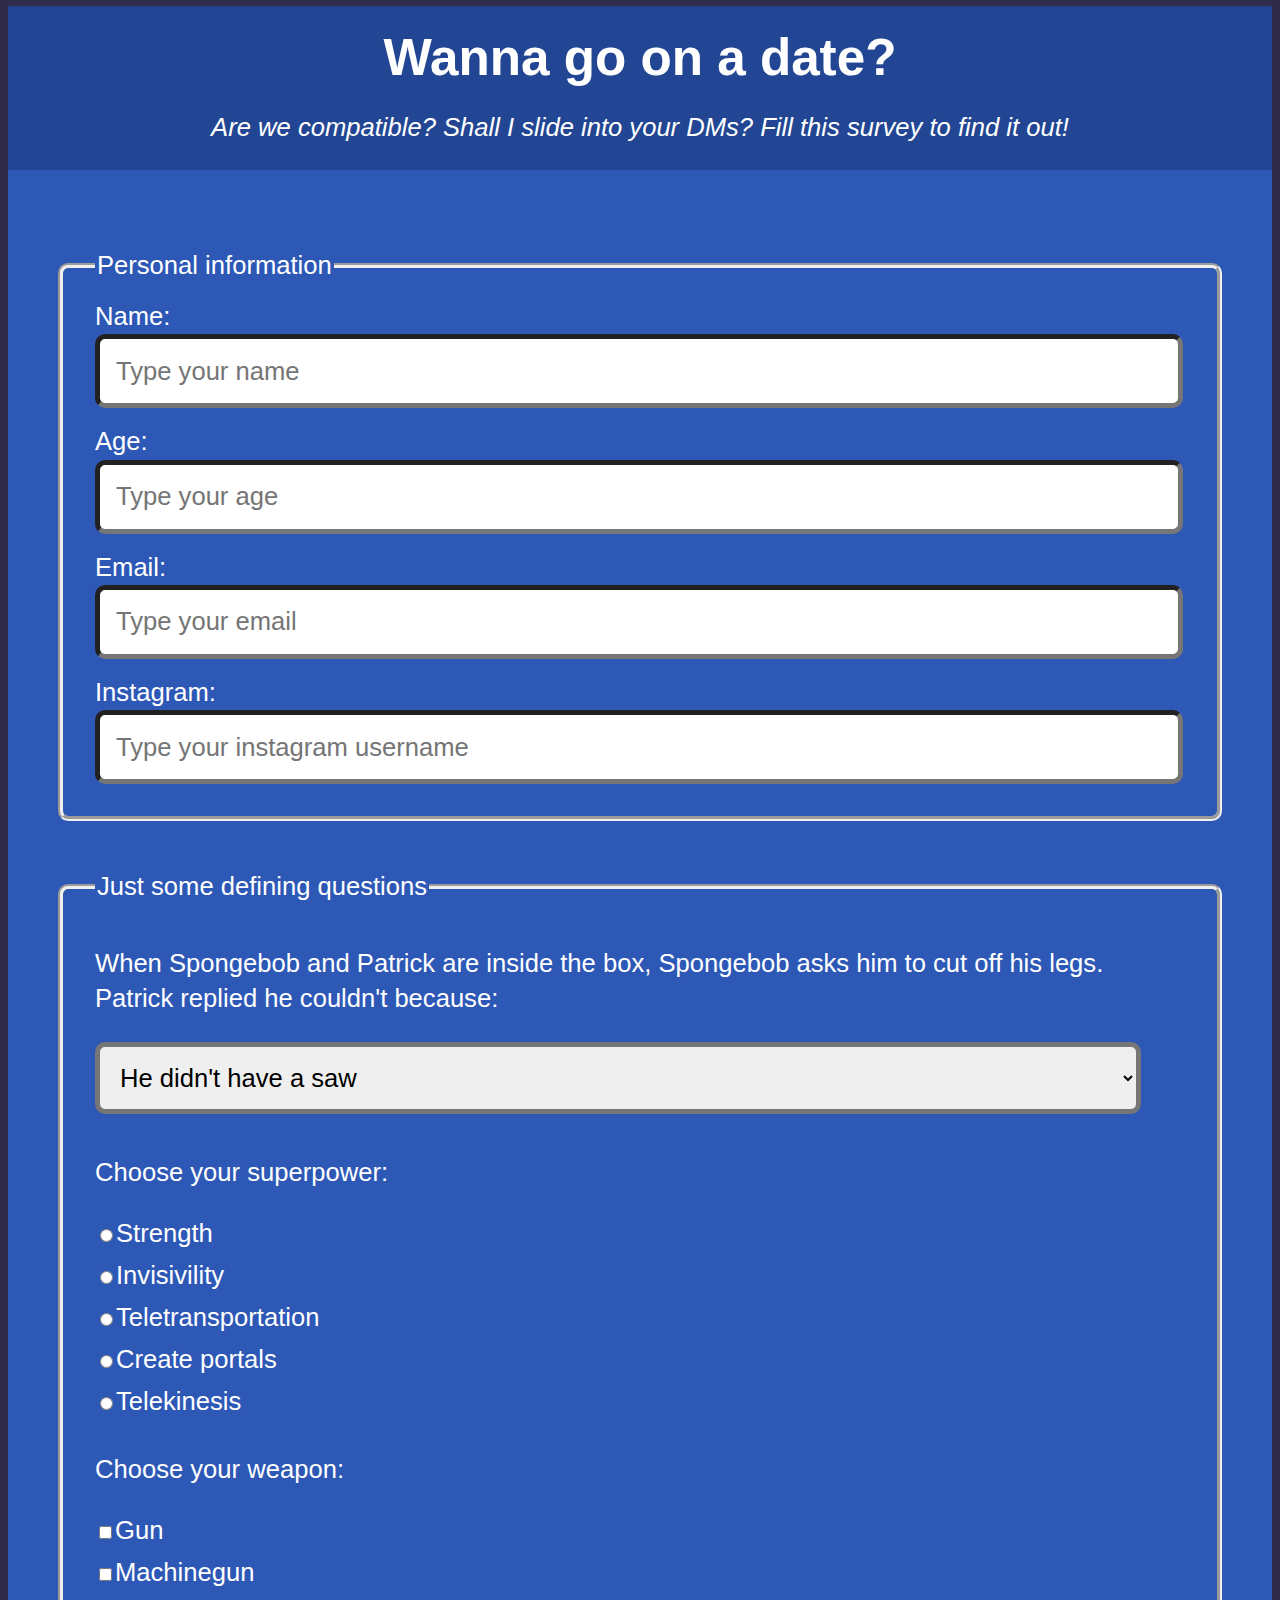
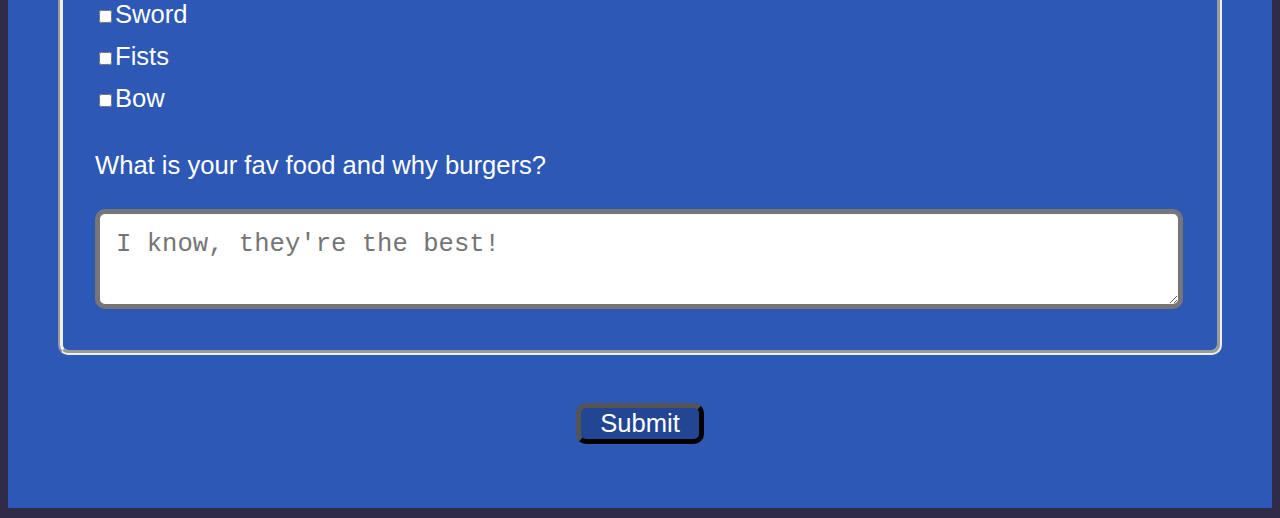
<file: survey_form/survey_form_GRID/index.html>
<!DOCTYPE html>
<html>
    <head>
        <link href="style.css" type="text/css" rel="stylesheet"/>
        <title>Date survey</title>
        <link rel="preconnect" href="https://fonts.gstatic.com">
        <link href="https://fonts.googleapis.com/css2?family=Hind+Vadodara:wght@300&family=Pacifico&display=swap" rel="stylesheet"> 
    </head>
    <body>
        <main id="main-doc" class="main-container">
            <header class="heading-container">
                <h1 id="title">Wanna go on a date?</h1>
                <p id="description"><em>Are we compatible? Shall I slide into your DMs? Fill this survey to find it out!</em></p>
            </header>
            <div>
                <form id="survey-form" action="#" class="survey-container">
                    <fieldset id="personal-info" class="personal-container">
                        <legend>Personal information</legend>
                        <label for="name" id="name-label">Name:</label><br>
                        <input type="text" id="name" class="boxes" name="name" placeholder="Type your name" required><br>
                        <label for="number" id="number-label">Age:</label><br>
                        <input type="number" id="number" class="boxes" name="age" placeholder="Type your age" min="18" max="25"><br>
                        <label for="email" id="email-label">Email:</label><br>
                        <input type="email" id="email" class="boxes" name="email" placeholder="Type your email" required><br>
                        <label for="username" id="username-label">Instagram:</label><br>
                        <input type="text" id="username" class="boxes" name="ig-username" placeholder="Type your instagram username">
                    </fieldset>
                    <fieldset id="interests" class="defining-container">
                        <legend>Just some defining questions</legend>
                        <p>When Spongebob and Patrick are inside the box, Spongebob asks him to cut off his legs. Patrick replied he couldn't because:</p>
                        <select id="dropdown" class="boxes" name="cartoon-trivia">
                            <option value="saw">He didn't have a saw</option>
                            <option value="arms">He had already cut off his hands</option>
                            <option value="snowman">He was trying to make a snowman</option>
                        </select>
                        <p>Choose your superpower:</p>
                        <input id="radio1" type="radio" name="superpower" value="strength"><label for="radio1">Strength</label><br>
                        <input id="radio2" type="radio" name="superpower" value="invisibility"><label for="radio2">Invisivility</label><br>
                        <input id="radio3" type="radio" name="superpower" value="teletransportation"><label for="radio3">Teletransportation</label><br>
                        <input id="radio4" type="radio" name="superpower" value="portals"><label for="radio4">Create portals</label><br>
                        <input id="radio5" type="radio" name="superpower" value="telekinesis"><label for="radio5">Telekinesis</label><br>

                        <p>Choose your weapon:</p>
                        <input id="check1" type="checkbox" name="weapon" value="gun"><label for="check1">Gun</label><br>
                        <input id="check2" type="checkbox" name="weapon" value="machinegun"><label for="check2">Machinegun</label><br>
                        <input id="check3" type="checkbox" name="weapon" value="sword"><label for="check3">Sword</label><br>
                        <input id="check4" type="checkbox" name="weapon" value="fists"><label for="check4">Fists</label><br>
                        <input id="check5" type="checkbox" name="weapon" value="bow"><label for="check5">Bow</label><br>

                        <p>What is your fav food and why burgers?</p>
                        <textarea id="food" name="food" placeholder="I know, they're the best!"></textarea>
                    </fieldset>
                    <input type="submit" class="submit-button" id="submit" value="Submit">
                </form>
            </div>
        </main>
    </body>
</html>
</file>
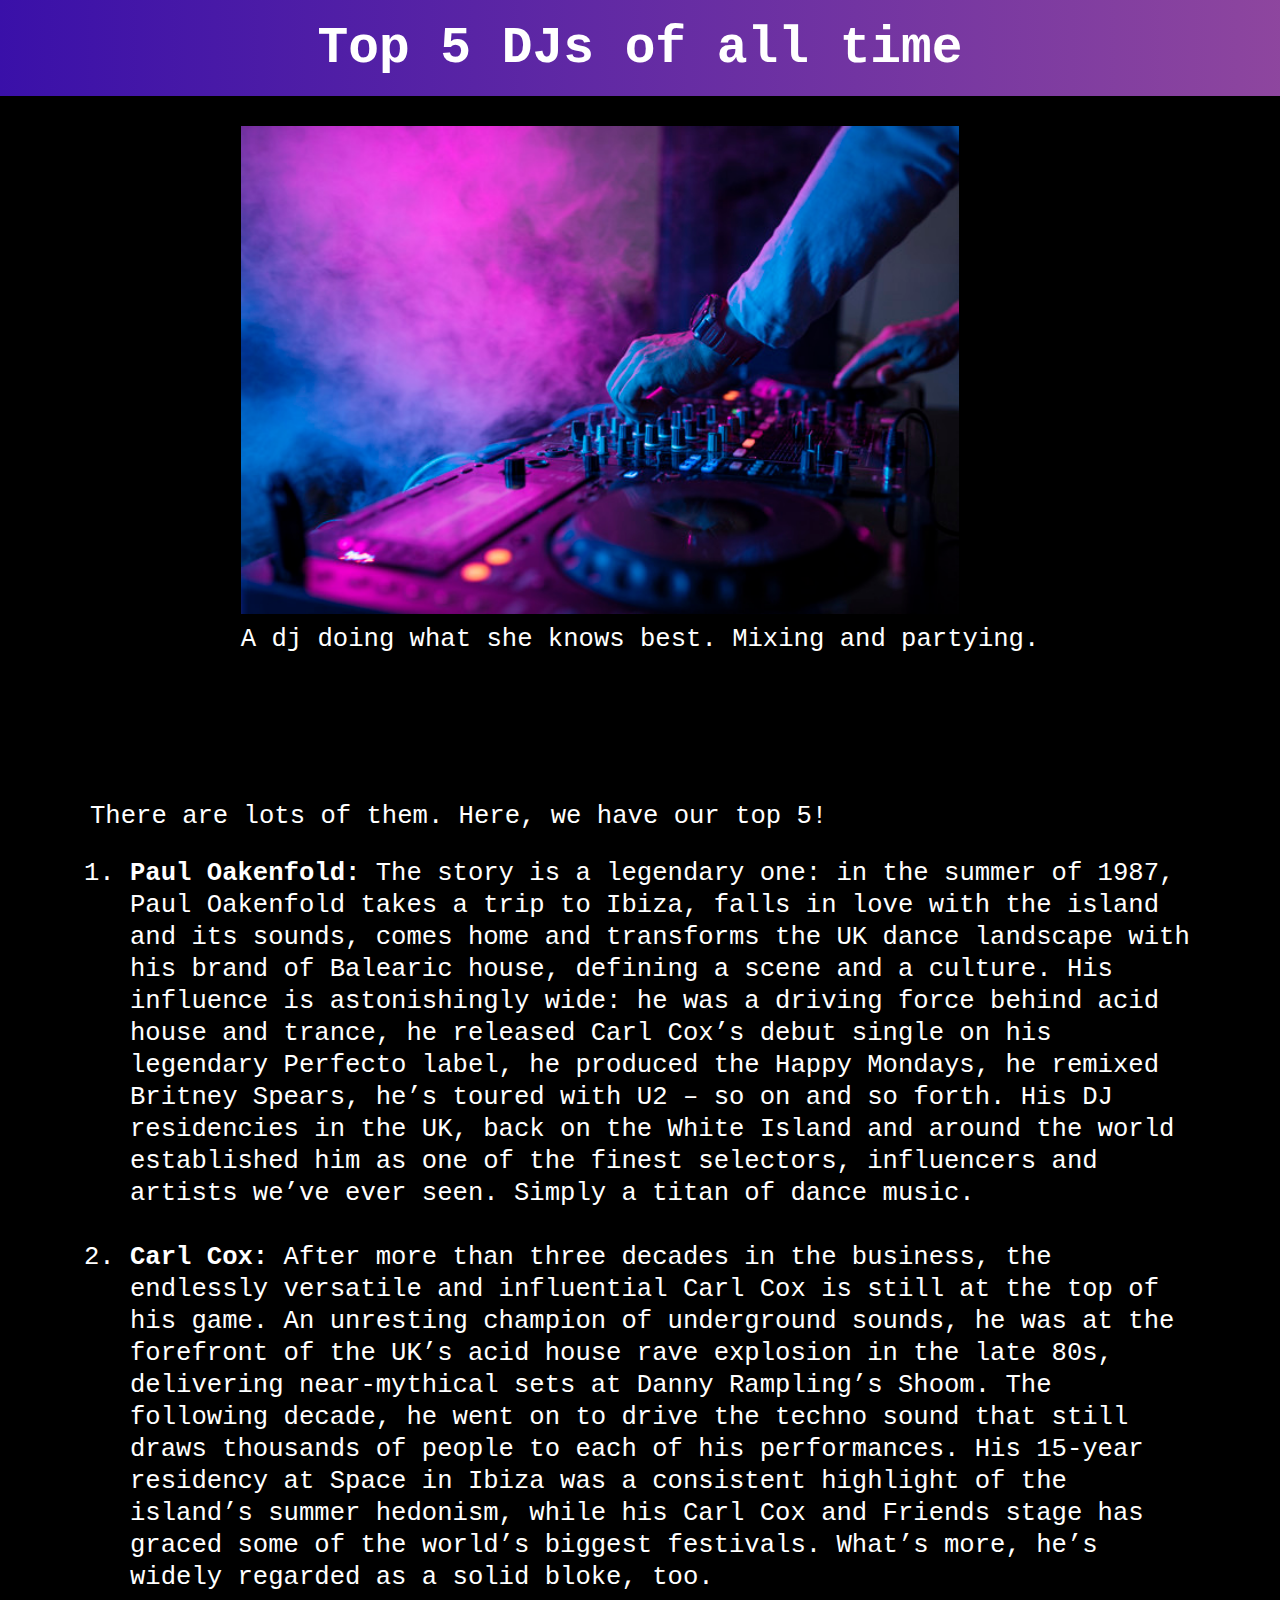
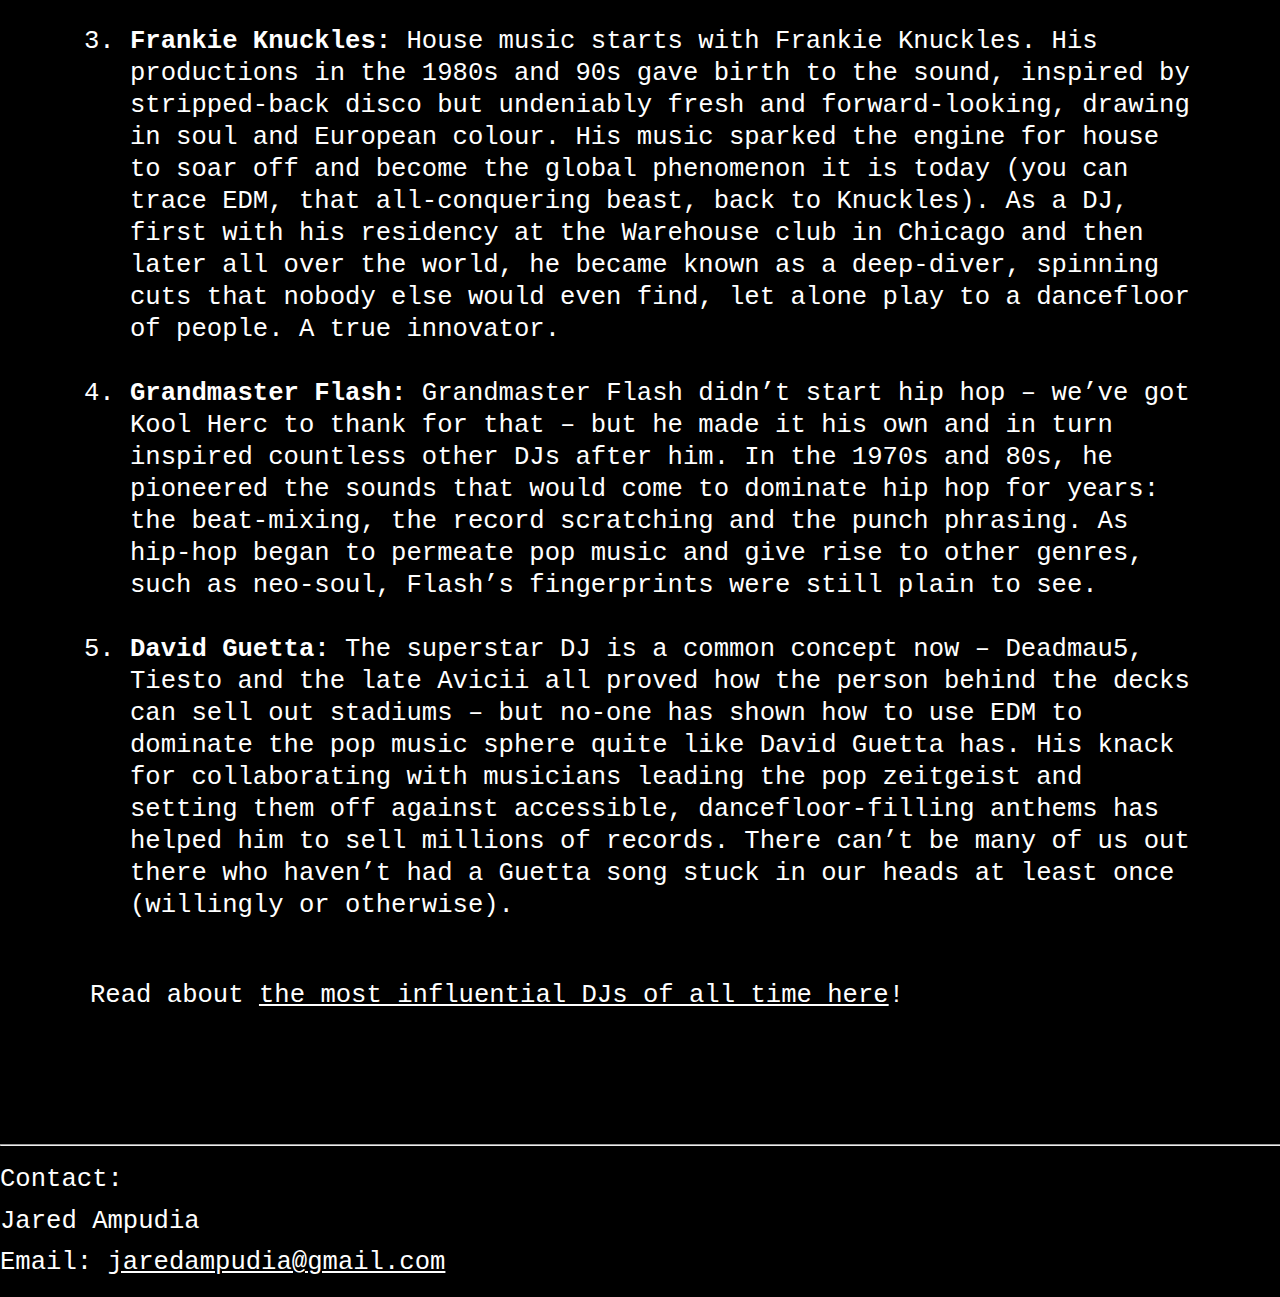
<file: tribute_page/tribute_page_GRID/index.html>
<!DOCTYPE html>
<html>
    <head>
        <title>Top 5 DJs of all time</title>
        <link href="styles.css" type="text/css" rel="stylesheet"/>
        <link href="https://fonts.googleapis.com/css2?family=JetBrains+Mono:wght@100;700&display=swap" rel="stylesheet"> 
    </head>    
    <body>
        <main id="main" class="main-container">
            <h1 id="title" class="header-container">Top 5 DJs of all time</h1>
            <figure id="img-div" class="image-container">
                <img id="image" class="responsive-image" src="images/djimage.jpg" alt="an upper picture of a dj mixing with four decks on a colorful scenario">
                <figcaption id="img-caption">A dj doing what she knows best. Mixing and partying.</figcaption>
            </figure>
            <div id="ranking" class="ranking-container">
                <div id="tribute-info">
                    <p>There are lots of them. Here, we have our top 5!</p>
                </div>
                <ol>
                    <li><strong>Paul Oakenfold: </strong>The story is a legendary one: in the summer of 1987, Paul Oakenfold takes a trip to Ibiza, falls in love with the island and its sounds, comes home and transforms the UK dance landscape with his brand of Balearic house, defining a scene and a culture. His influence is astonishingly wide: he was a driving force behind acid house and trance, he released Carl Cox’s debut single on his legendary Perfecto label, he produced the Happy Mondays, he remixed Britney Spears, he’s toured with U2 – so on and so forth. His DJ residencies in the UK, back on the White Island and around the world established him as one of the finest selectors, influencers and artists we’ve ever seen. Simply a titan of dance music.</li></br>
                    <li><strong>Carl Cox: </strong>After more than three decades in the business, the endlessly versatile and influential Carl Cox is still at the top of his game. An unresting champion of underground sounds, he was at the forefront of the UK’s acid house rave explosion in the late 80s, delivering near-mythical sets at Danny Rampling’s Shoom. The following decade, he went on to drive the techno sound that still draws thousands of people to each of his performances. His 15-year residency at Space in Ibiza was a consistent highlight of the island’s summer hedonism, while his Carl Cox and Friends stage has graced some of the world’s biggest festivals. What’s more, he’s widely regarded as a solid bloke, too. </li></br>
                    <li><strong>Frankie Knuckles: </strong>House music starts with Frankie Knuckles. His productions in the 1980s and 90s gave birth to the sound, inspired by stripped-back disco but undeniably fresh and forward-looking, drawing in soul and European colour. His music sparked the engine for house to soar off and become the global phenomenon it is today (you can trace EDM, that all-conquering beast, back to Knuckles). As a DJ, first with his residency at the Warehouse club in Chicago and then later all over the world, he became known as a deep-diver, spinning cuts that nobody else would even find, let alone play to a dancefloor of people. A true innovator.</li></br>
                    <li><strong>Grandmaster Flash: </strong>Grandmaster Flash didn’t start hip hop – we’ve got Kool Herc to thank for that – but he made it his own and in turn inspired countless other DJs after him. In the 1970s and 80s, he pioneered the sounds that would come to dominate hip hop for years: the beat-mixing, the record scratching and the punch phrasing. As hip-hop began to permeate pop music and give rise to other genres, such as neo-soul, Flash’s fingerprints were still plain to see.</li></br>
                    <li><strong>David Guetta: </strong>The superstar DJ is a common concept now – Deadmau5, Tiesto and the late Avicii all proved how the person behind the decks can sell out stadiums – but no-one has shown how to use EDM to dominate the pop music sphere quite like David Guetta has. His knack for collaborating with musicians leading the pop zeitgeist and setting them off against accessible, dancefloor-filling anthems has helped him to sell millions of records. There can’t be many of us out there who haven’t had a Guetta song stuck in our heads at least once (willingly or otherwise). </li></br>
                </ol>
                <p>Read about <a id="tribute-link" href="https://www.standard.co.uk/culture/music/the-most-influential-djs-of-all-time-a3878466.html" target=_blank>the most influential DJs of all time here</a>!</p>
            </div>
            <div class="contact">
                <hr>
                <footer id="contact-info">
                    <p>Contact:</p>
                    <p>Jared Ampudia</p>
                    <p>Email: <a id="email" href="mailto:jaredampudia@gmail.com">jaredampudia@gmail.com</a></p>
                </footer>
            </div>
        </main>
    </body>
</html>
</file>
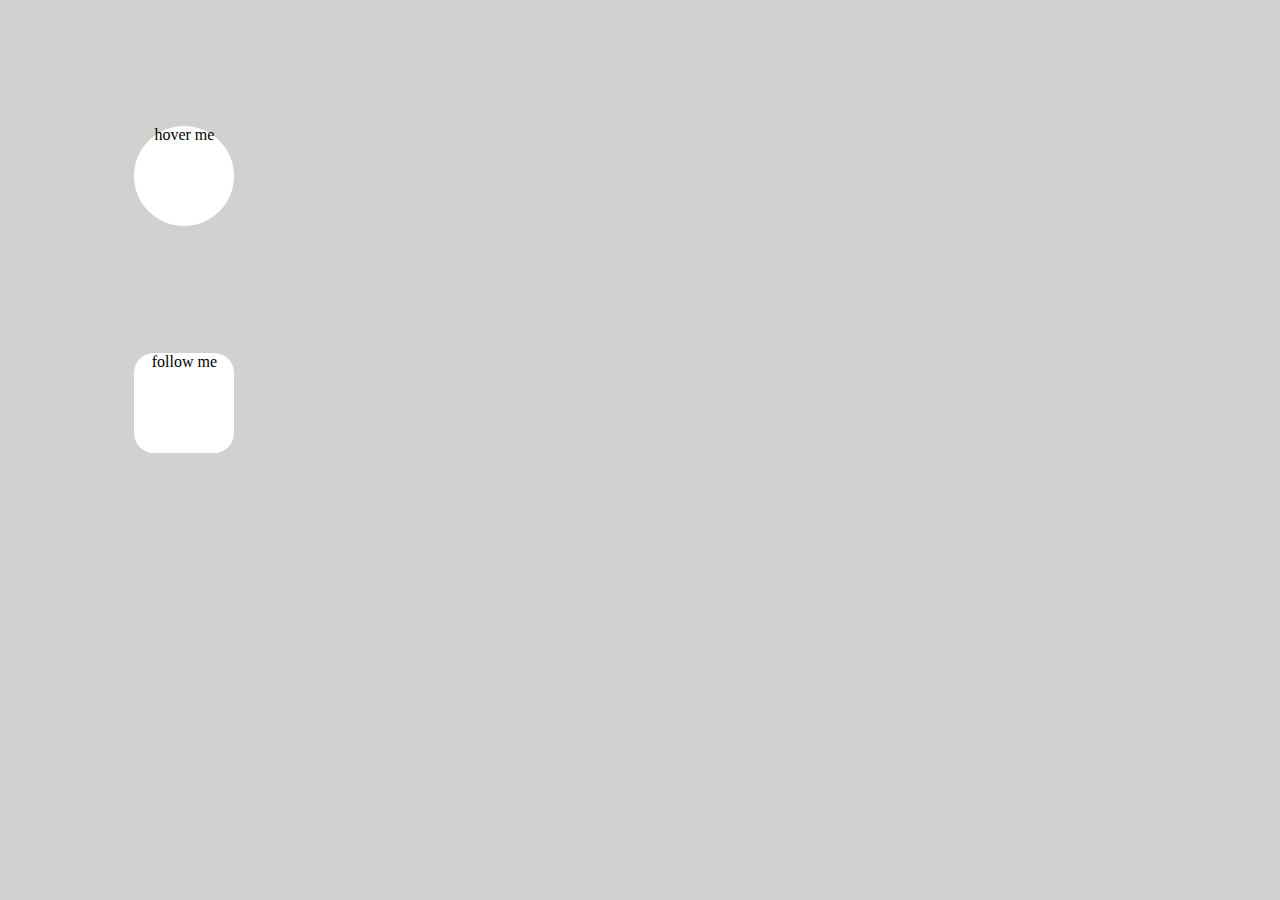
<file: animations_practice/excercise1.html>
<!DOCTYPE html>
<html>
    <head>
    <title>Animations 1</title>
    </head>
    <body>
        <main>
        <div id="ball"><p>hover me</p></div>
        <div id="square"><p>follow me</p></div>
        </main>
    </body>
    <style>
        :root{
            --color0: white;
            --color1: rgb(131, 216, 228);
            --color2: rgb(128, 85, 207);
            --color3: rgb(221, 90, 90);
        }
        body{
            background-color: rgba(128, 128, 128, 0.363);
        }
        p{
            text-align: center;
        }

        /*      BALL        */
        #ball{
            background-color: var(--color0);
            width: 100px;
            height: 100px;
            border-radius: 50%;
            position: relative;
            margin: 10%;
        }
        #ball:hover{
            animation-name: change-color;
            animation-duration: 4s;
            animation-fill-mode: forwards;
        }
        @keyframes change-color {
            0%{
                background-color: var(--color1);
            }
            50%{
                background-color: var(--color2);
            }
            100%{
                background-color: var(--color3);
            }
        }
        
        /*      SQUARE        */
        #square{
            width: 100px;
            height: 100px;
            border-radius: 20px;
            background: var(--color0);
            margin: 10%;
            position: relative;
        }

        #square:hover{
            animation-name: move-x;
            animation-duration: 8s;
        }

        @keyframes move-x{
            0%{
                left: 0px;
                top: 0px;
            }
            
            33%{
                left: 200px;
                top: 0px;
                background-color: var(--color1);
                transform: scale(0.7);
            }
            66%{
                left: 100px;
                top: 100px;
                background-color: var(--color2);
                transform: scale(0.3);
            }
            100%{
                left: 0px;
                top: 0px;
                background-color: var(--color3);
            }
        }


        
    </style>
</html>
</file>
<file: google-homepage/main.css>
body{
    font-size: 62.5%;
    font-family: Arial, sans-serif;
    background-color: #fff;
}
ul{
    list-style: none;
}
.header-options{
    font-size: 0.8rem;
    display: flex;
    justify-content: flex-end;
    padding-right: 1rem;
    height: auto;
}
#header-options ul{
    display: flex;
    flex-direction: row;
    align-items: center;
    margin: 5px 5px 0 0;
}
#header-options li{
    margin-left: 1rem;
}
.apps-icon{
    display: grid;
    min-width: 15px;
    min-height: 15px;
    grid-template-columns: repeat(3, minmax(4px, 1fr));
    grid-template-rows: repeat(3, minmax(4px, 1fr));
    grid-gap: 0.1rem;

}
.gray-square{
    width: 100%;
    height: 100%;
    background-color: gray;
}
.profile{
    display: flex;
    background-color: green;
    color: white;
    min-width: 2rem;
    height: 2rem;
    justify-content: center;
    align-items: center;
    border-radius: 50%;
    font-size: 1rem;
}
.main-container{
    display: flex;
    flex-direction: column;
    align-items: center;
}
</file>
<file: Nikola_Tesla/style.css>
body{
    background-color: black;
    font-size: 25px;
    font-family: "Advent Pro", monospace;
    padding: 1% 20% 1% 20%;
}
h1{
    font-family: "Advent Pro", monospace;
    text-align: center;
}
.medium-image{
    height: 315px;
    width: 235px;
    border-width: 10px;
    border-color: rgba(0, 255, 255, 0.788);
    border-style: solid;
}
address{
    font-size: 15px;
}
#personal-mail{
    color: white;
}
#user-mail{
    max-width: 300px;
    max-height: 45px;
    font-size: 25px;

}
#email-button{
    font-size: 25px;
    background-color: rgba(0, 255, 255, 0.788);
    color: black;
}
</file>
<file: personal_portfolio/main.css>
:root{
    --main-black: hsl(340, 7%, 17%);
    --main-yellow: hsl(58, 85%, 55%);
    --main-white: hsl(240, 14%, 97%);
    --main-red: hsl(354, 100%, 71%);
}
body{
    font-family:'Trebuchet MS', 'Lucida Sans Unicode', 'Lucida Grande', 'Lucida Sans', Arial, sans-serif;
    font-size: 62.5%;
    background-color:  var(--main-white);
}
h1{
    text-align: center;
    font-size: 2.5rem;
}
h2{
    text-align: center;
    font-size: 2rem;
}

/* Welcome section */
.welcome{
    width: 100%;
    height: 100vh;
    color: var(--main-white);
    display: flex;
    flex-direction: column;
    align-items: center;
    justify-content: center;;
    background-color:  var(--main-black);
    margin: 0;

}
.navbar{
    position: fixed;
    display: flex;
    top: 0px;
    left: 0px;
    width: 100%;
    height: 40px;
    background-color: var(--main-yellow);
    font-size: 1rem;
    justify-content: flex-start;
    align-items: center;
    padding: 0 3rem 0 3rem;
}
#navbar a{
    margin-right: 3rem;
    color: var(--main-black);
    padding: 3px;
    text-decoration: none;
    border: solid;
    border-width: 2px;
    padding: 5px;
    border-radius: 5px;
    border-color: var(--main-yellow);
}
#navbar a:hover{
    border: solid;
    border-width: 2px;
    padding: 5px;
    border-radius: 5px;
    border-color: var(--main-black);
}
#welcome-section h1, h2{
    justify-content: center;
    margin-bottom: 0;
}
/* Projects section */
#projects{
    display: flex;
    flex-direction: column;
    justify-content: center;
    align-items: center;
    width: 100%;
    height: auto;
    background-color: var(--main-white);

}
#projects a{
    color: var(--main-white);
    text-decoration: none;
}
#projects a:hover{
    transform: scale(1.025);
    box-shadow: 0 0 10px 3px hsl(0, 0%, 67%);
}

#projects figcaption{
    padding: 1rem;
    font-size: 1.2rem;
    text-align: center;

}
.projects-container{
    width: 90vw;
    height: auto;
    min-width: 400px;
    display: grid;
    grid-template-columns: repeat(auto-fit, minmax(300px, 1fr));
    grid-gap: 4rem;
    padding-bottom: 4rem;
}
.page-screenshot{
    max-width: 100%;
    height: auto;
}
.project-tile{
    background-color: var(--main-black);
}
#projects figure{
    margin: 0;
    padding: 0;    
}
/* Contact */
.contact-info{
    display: flex;
    flex-direction: column;
    align-items: center;
    padding: 25vh, 10vw, 25vh, 10vw;  
}
#contact h1, h2{
    justify-content: center;
    margin-bottom: 0;
}
.social-media{
    display: flex;
    flex-direction: row;
    justify-content: center;
    align-items: center;
    width: 100vw;
    height: auto;
    margin: 2rem;
}
#social-med p{
    margin-bottom: 0;
}
#social-med a{
    font-size: 1.5rem;
    color: var(--main-white);
    text-decoration: none;
    margin: 3rem;
    display: flex;
    flex-direction: column;
    align-items: center;
    padding: 1rem;
    border-radius: 10px;
}
#social-med a:hover{
    transform: scale(1.025);
    box-shadow: 0 0 10px 3px hsl(0, 0%, 9%);
}
.social-icon{
    max-width: 64px;
    height: auto;
}
footer{
    width: 100%;
    height: auto;
    background-color: var(--main-white);
    position: relative;
    bottom: 0px;
    display: flex;
    flex-direction: column;
    align-items: center;
    font-size: 1.2rem;
    padding: 2rem 0 2rem 0;
}
footer a{
    color: var(--main-black);
    text-decoration: none;
}
footer a:hover{
    color: var(--main-red);
}
/* Media Queries */
@media (max-width: 800px)
{
    #social-med a{
        font-size: 1.2rem;
        margin: 1.5rem;
 
    }
}

@media (max-width: 600px)
{
    #navbar a{
        margin-right: 1rem;
        color: var(--main-black);
        padding: 3px;
        text-decoration: none;
        border: solid;
        border-width: 2px;
        padding: 5px;
        border-radius: 5px;
        border-color: var(--main-yellow);
    }
    .contact-info{ 
        height: auto;
    }
    .social-media{
        display: flex;
        flex-direction: column;
        justify-content: center;
        align-items: center;
        width: 100vw;
        height: auto;
        margin: 0;
    }
    #social-med a{
        font-size: 1.2rem;
        margin-bottom: 0.5rem;
    }
}
</file>
<file: product_landing_page/style.css>
body{
    font-size: 150%;
    font-family: monospace;
    background-color:rgb(255, 255, 255);
}
.medium-image{
    width: 150px;
    height: 100%;
}
#header{
    position: fixed;
    background-color: hsl(34, 96%, 69%);
    top: 0rem;
    left: 0rem;
    display: flex;
    font-size: 1.5rem;
    align-items: center;
    width: 100%;
    height: 7vh;
    min-height: 7vh;
}
.logo{
    width: 60vw;
    display: flex;
    padding-left: 3vw;
}

.nav-bar{
    display: flex;
    justify-content: flex-end;
}
ul{
    width: 35vw;
    list-style: none;
    display: flex;
    justify-content: space-around;
    font-weight: 600;
}
#hero{
    display: flex;
    flex-direction: column;
    align-items:center;
    margin-top: 15vh;
    text-align: center;
}
#hero input{
    margin-bottom: 1vw;
}
#email{
    width: 25rem;
    height: 2rem;
    border-radius: 0.50rem;
    border: solid;
    border-color: hsl(271, 76%, 41%);
    padding-left: 0.5rem;
    font-size: 100%;
    font-family: monospace;
}
#email:hover{
    animation-name: border-transition;
    animation-duration: 3s;
    animation-iteration-count: infinite;
}
@keyframes border-transition{
    0% { border-color:hsl(271, 76%, 41%); }
    50% { border-color:hsl(34, 100%, 50%); }
    100%{ border-color:hsl(271, 76%, 41%); }
}
.submit-button{
    width: 7rem;
    height: 2rem;
    background-color: hsl(271, 76%, 41%);
    color: #fff;
    border-radius: 0.5rem;
    font-family: monospace;
    font-size: 100%;
}
.submit-button:hover{
    background-color: hsl(34, 100%, 50%);
}
a{
    text-decoration: none;
}
a:hover{
    color:hsl(34, 100%, 50%);
}
.container{
    margin-top: 5vh;
    width: 65vw;
    display: flex;
    flex-direction: row;
    justify-content: space-between;
}
.hook{
    display: flex;
    flex-direction: column;
    align-items: center;
    justify-items: center;
}
#hook h2{
    width: 10rem;
    height: auto;
    text-align: center;
}
#hook p{
    width: 40vw;
    height: auto;
}
video{
    display: block;
    margin: auto;
    margin-top: 3vh;
}
.membership{
    width: 90vw;
    height: auto;
    margin: auto;
    line-height: 0.25rem;
    display: flex;
    flex-direction: row;
    justify-content: space-between;
}
.combo-box{
    width: 25vw;
    border: solid;
    border-color: #000;
    border-radius: 0.5rem;
    display: flex;
    flex-direction: column;
    align-items: center;
    padding-bottom: 2vh;
    margin: 2vw;
}
#membership h3{
    display: flex;
    justify-content: center;
    align-items: center;
    border-radius: 0.4rem;
    width: 100%;
    height: 2rem;
    background-color:hsl(34, 96%, 69%);
    margin: 0px;
    padding-top: 0.5rem;
    padding-bottom: 0.5rem;
}
.price {
    font-weight: 800;
    font-size: 1.7rem;
}
footer{
    width: 100%;
    height: auto;
    display: flex;
    flex-direction: column;
    align-items: flex-end;
    background-color:hsl(270, 29%, 93%);
}
footer p{
    padding-right: 3vw;
    margin-top: 0px;
}
@media (max-width: 1400px){
    .container{
        margin-top: 5vh;
        width: 75vw;
        display: flex;
        flex-direction: row;
        justify-content: space-between;
    }
    #hook h2{
        width: 20rem;
        height: auto;
        text-align: center;
        padding: 1rem;
    }
    #hook p{
        width: 100vw;
        height: auto;
    }
    #membership h3{
        text-align: center;
        display: flex;
        justify-content: center;
        align-items: center;
        border-radius: 0.4rem;
        width: 100%;
        height: 4rem;
        background-color:hsl(34, 96%, 69%);
        margin: 0px;
        padding-top: 0.5rem;
        padding-bottom: 0.5rem;
        line-height: 1.5rem;
    }
}
@media (max-width: 800px){
    header ul{
        width: 35vw;
        list-style: none;
        display: flex;
        flex-direction: column;
        align-items: center;
        font-weight: 600;
        font-size: 0.9rem;
    }
    .container{
        margin-top: 5vh;
        width: 100vw;
        display: flex;
        flex-direction: column;
        align-items: center;
    }
    #hook h2{
        width: 85vw;
        height: auto;
        text-align: center;
    }
    #hook p{
        width: 85vw;
        height: auto;
    }
    .membership{
        width: 90vw;
        height: auto;
        margin: auto;
        line-height: 0.25rem;
        display: flex;
        align-items: center;
        flex-direction: column;
        text-align: center;
    }
    .combo-box{
        width: 75vw;
        border: solid;
        border-color: #000;
        border-radius: 0.5rem;
        display: flex;
        flex-direction: column;
        align-items: center;
        padding-bottom: 2vh;
        margin: 2vw;
    }
    #membership h3{
        text-align: center;
        display: flex;
        justify-content: center;
        align-items: center;
        border-radius: 0.4rem;
        width: 100%;
        height: 4rem;
        background-color:hsl(34, 96%, 69%);
        margin: 0px;
        padding-top: 0.5rem;
        padding-bottom: 0.5rem;
        line-height: 1.5rem;
    }
    footer ul{
        width: 60vw;
        height: auto;
        display: flex;
        flex-direction: row;
        align-items: center;
        background-color:hsl(270, 29%, 93%);
        padding-left: 0px;
    }
}
</file>
<file: survey_form/style.css>
body{
    background-color: hsl(252, 27%, 23%);
    font-family: 'Hind Vadodara', sans-serif;
    color: #fff;
    font-size: 16px;
    max-width: 800px;
    display: block;
    margin: auto;
}
h1{
    font-family: 'Pacifico', cursive;
    margin-bottom: 0rem;
    padding: 0rem;
}
#description{
    margin-top: 0.01rem;  
    font-size: 18px; 
    padding-bottom: 1rem;
}
header{
    background-color:hsla(221, 63%, 35%, 0.932);
    margin: 0rem 0rem 1rem 0rem;
    text-align: center;
}
fieldset{
    margin: 2.375rem 2.375rem 1rem 2.375rem;
    border-radius: 0.5rem;
    border: solid;
    border-color: white;
    padding: 0rem 2rem 1rem 2rem;
}
.boxes{
    border-radius: 0.40rem;
    padding: 0.375rem 0.1rem 0.375rem 0.375rem;
    width: 100%;
    height: 2rem;
}
main{
    background-color: hsla(221, 62%, 46%, 0.932);
    padding-bottom: 1rem;
}
#food{
    width: 100%;
    height: 3rem;
}
form{
    padding-top: 0rem;
}
.submit-button{
    font-family:'Hind Vadodara', Courier, monospace;
    font-size: 1rem;
    display: block;
    margin: auto;
    border-radius: 0.25rem;
    background-color:hsla(221, 66%, 25%, 0.932);
    color: white;
}
.submit-button:hover{
    background-color: hsla(221, 61%, 38%, 0.932);
}
</file>
<file: technical_documentation_page/style.css>
:root{
    --main-color: hsl(0, 0%, 98%);
    --code-color: hsl(0, 0%, 90%);
}
body{
    font-size: 100%;
    background-color: var(--main-color);
    font-family: verdana, sans-serif;
    line-height: 2rem;
}
header{
    font-size: 1.6rem;
    font-weight: 800;
}
a{
    color:hsl(123, 100%, 20%)
}
a:hover{
    color:hsl(123, 100%, 35%)
}
.left-navbar{
    position: fixed;
    width: 300px;
    height: 100%;
    left: 0px;
    top: 0px;
    border: solid;
    border-color: black;
    border-width: 1px;
    display: flex;
    flex-direction: column;
    align-items: flex-start;
    overflow: auto;
}
.nav-link{
    width: 100%;
    height: auto;
    padding: auto;
}
#navbar header{
    width: 100%;
    height: auto;
    text-align: center;
    border-bottom: solid;
    border-width: 1px;
    padding: 1rem 0 1rem 0;
}
#navbar ul{
    list-style: none;
    width: 100%;
    height: auto;
    padding: 0px;
    font-size: 1rem;
    margin: 0;
}
#navbar li{
    border-bottom: solid;
    border-width: 1px;
    width: auto;
    height: 4rem;
    display: flex;
    align-items: center;
    padding-left: 2rem;
}
.main-container{
    margin-left: 300px;
    display: flex;
    flex-direction: column;
    align-items: center;
    font-size: 1rem;
    line-height: 2.2rem;
    padding: 2rem 0 2rem 0;
}
.main-section{
    width: 90%;
}
a{
    text-decoration: none;
}
code{
    display: block;
    white-space: pre;
    font-size: 1rem;
    line-height: 1.5rem;
    background-color: var(--code-color);
    border-radius: 5px;
    padding: 0 1rem 0 1rem;
    margin: 2rem 0 2rem 0;
    overflow: auto;
}

@media(max-width: 800px){
    .left-navbar{
        position: relative;
        width: 100%;
        height: 35vh;
        left: 0px;
        top: 0px;
        border: solid;
        border-color: black;
        border-width: 1px;
        display: flex;
        flex-direction: column;
        align-items: center;
        overflow: auto;
    }
    #navbar li{
        border-bottom: solid;
        border-width: 1px;
        width: auto;
        height: 2rem;
        display: flex;
        align-items: center;
        padding-left: 2rem;
    }
    .main-container{
        margin-left: 0;
        position: relative;
        display: flex;
        flex-direction: column;
        align-items: center;
        font-size: 1rem;
        line-height: 2.2rem;
        padding: 20px 0 2rem 0;
    }
}
</file>
<file: tribute_page/styles.css>
body{
    background-color: black;
    color: white;
    font-family: 'JetBrains Mono', sans-serif;
    line-height: 1.5em;
}
#ranking{
    padding: 1em 4em 2em 4em;

}
h1{
    color: white;
    text-align: center;
    font-family: 'JetBrains Mono', sans-serif;
    padding: 1em;
    margin: 0px;
    background: linear-gradient(90deg, hsl(256, 84%, 36%),hsl(290, 38%, 45%));
}
#image{
    margin: auto;
    display: block;
}
#img-caption{
    text-align: center;
}
#contact-info{
    line-height: 0.5em;
    padding-left: 5em;
}
a{
    color: white;
}
a:hover{
    color:hsl(290, 72%, 67%);
}
hr{
    color: hsl(290, 38%, 45%);
}
.responsive-image{
    max-width: 100%;
    height: auto;
}
</file>
<file: survey_form/survey_form_GRID/style.css>
:root{
    --color1: hsla(221, 63%, 35%, 0.932);
    --color2: hsla(221, 62%, 46%, 0.932);
}
body{
    font-size: 62.5%;
    font-family: Arial, Helvetica, sans-serif;
    line-height: 2rem;
    background-color: hsl(252, 27%, 23%);;  
    display: grid;
    justify-content: center;
}
fieldset, input, select, textarea{
    border-radius: 10px;
    border-width: 5px;
    margin-bottom: 1rem;
}
textarea{
    width: 96%;
    height: auto;
    font-size: 1.6rem;
    padding: 1rem;

}

.main-container{
    font-size: 1.6rem;
    line-height: 2.2rem;
    color: #fff;
    background-color: var(--color2);
    display: grid;
    grid-template-rows: 10rem auto;
    grid-template-areas: "heading" "survey";
    grid-gap: 2rem;
    max-width: 1400px;
}
.heading-container{
    display: block;
    align-self: center;
    background-color: var(--color1);
    grid-area: heading;
    justify-self: center;
}
#main-doc header{
    width: 100%;
    text-align: center;
}
.survey-container{
    grid-area: survey;
    display: grid;
    grid-template-rows: repeat(auto-fill, minmax(400px, 1fr));
    grid-template-areas: "personal" "defining";
    grid-gap: 2rem;
    padding: 3rem;
}
.personal-container{
    grid-area: personal;
    padding: 1rem 2rem 1rem 2rem;
}
#personal-info input{
    width: 96%;
    height: 2rem;
    font-size: 1.6rem;
    padding: 1rem;
    margin-bottom: 1rem;
    color: #000;
}
.defining-container{
    grid-area: defining;
    padding: 1rem 2rem 1rem 2rem;
}
#interests select{
    width: 96%;
    height: auto;
    font-size: 1.6rem;
    padding: 1rem;
}
.submit-button{
    border-radius: 10px;
    width: 8rem;
    height: auto;
    font-size: 1.6rem;
    background-color: var(--color1);
    color: #fff;
    justify-self: center;
}
.submit-button:hover{
    background-color: var(--color2);
}
</file>
<file: tribute_page/tribute_page_GRID/styles.css>
:root{
    --main-color: hsl(256, 84%, 36%);
    --secondary-color: hsl(290, 38%, 45%);
}
body{
    margin: 0;
    font-size: 62.5%;
    line-height: 1rem;
    font-family: 'Courier New', Courier, monospace;
    background-color: #000;
}
.main-container{
    display: grid;
    grid-template-rows: auto minmax(100, 800) auto auto;
    grid-template-areas:
        "header"
        "images"
        "ranking"
        "footer";
    grid-row-gap: 0.25rem;
    justify-items: center;
    font-size: 1.6rem;
    line-height: 2rem;
    color: #fff;
}
.header-container{
    margin: 0;
    grid-area: header;
    background: linear-gradient(90deg, var(--main-color), var(--secondary-color));
    
}
h1{
    display: block;
    width: 100%;
    height: auto;
    padding: 2rem;
    text-align: center;
    color: #fff;
}
.image-container{
    grid-area: images;
    justify-self: center;
}
.responsive-image{
    min-width: 300px;
    width: 90%;
    height: auto;
}
.ranking-container{
    grid-area: ranking;
    padding: 10vh;
}
a{
    color: #fff;
}
a:hover{
    color: var(--secondary-color);
}
.contact{
    justify-self: start;
    grid-area: footer;
    line-height: 1rem;
    width: 100%;
}
hr{
    width: 100%;
    color: var(--secondary-color);
}

@media (max-width: 600px){
    .header-container{
       line-height: 3rem;
    }
    .ranking-container{
        grid-area: ranking;
        padding: 2vh;
    }
}
</file>
